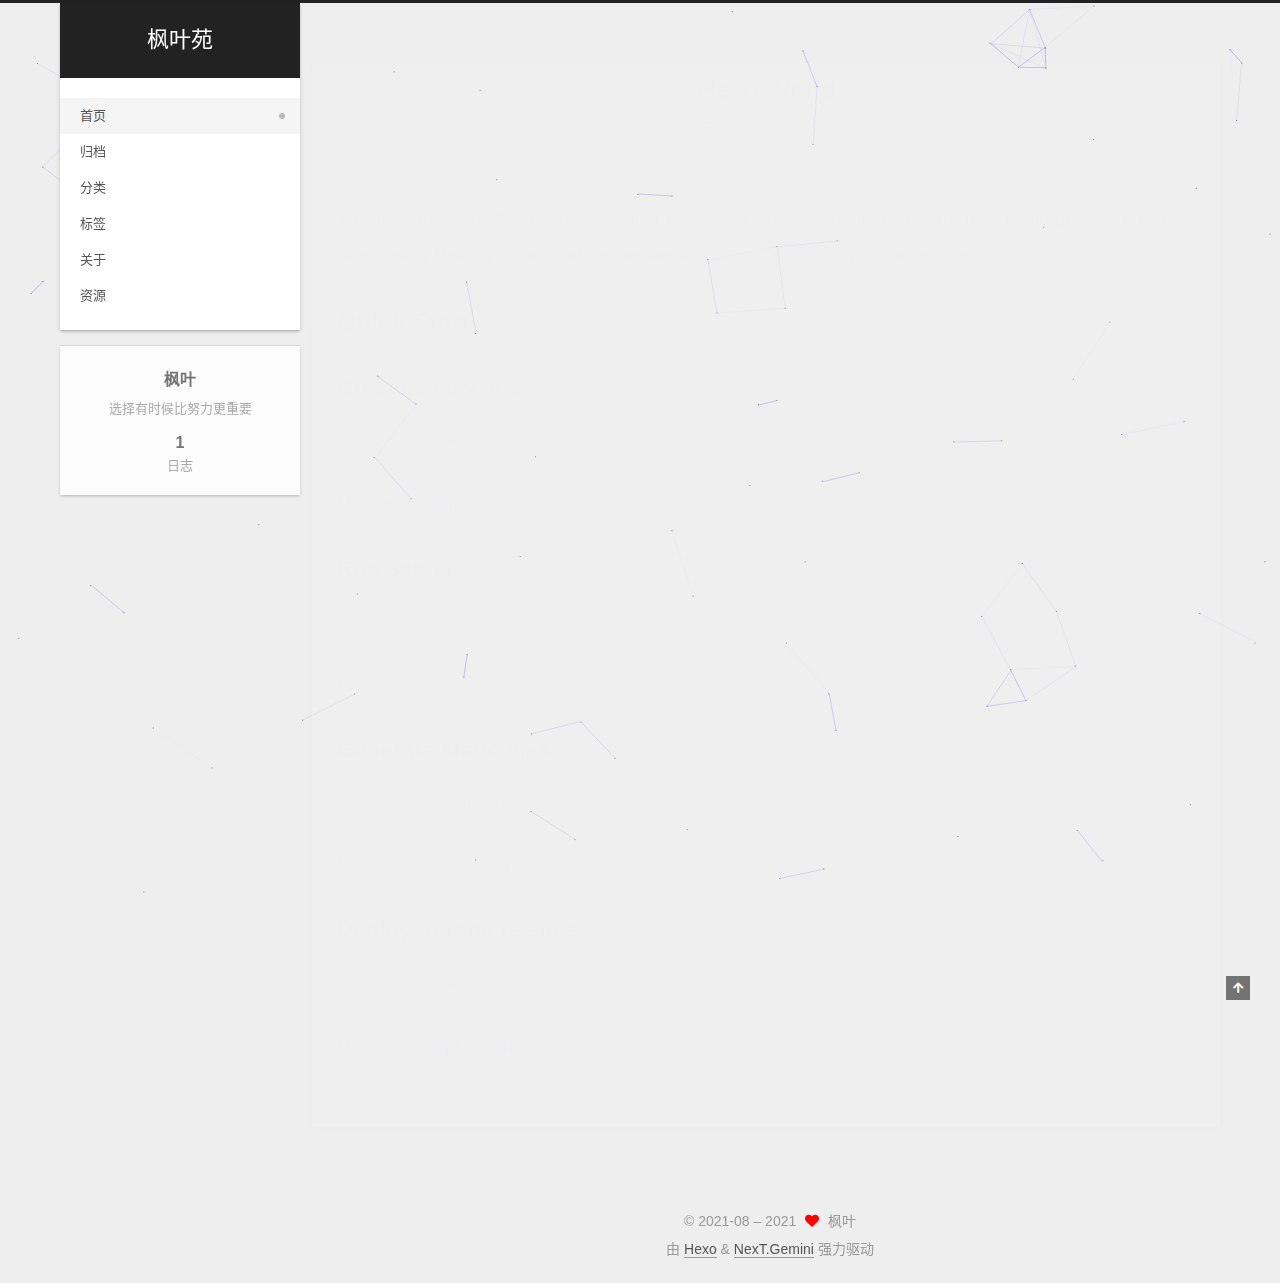
<file: index.html>
<!DOCTYPE html>
<html lang="zh-CN">
<head>
  <meta charset="UTF-8">
<meta name="viewport" content="width=device-width, initial-scale=1, maximum-scale=2">
<meta name="theme-color" content="#222">
<meta name="generator" content="Hexo 5.4.0">
  <link rel="apple-touch-icon" sizes="180x180" href="/images/apple-touch-icon-next.png">
  <link rel="icon" type="image/png" sizes="32x32" href="/images/favicon-32x32-next.png">
  <link rel="icon" type="image/png" sizes="16x16" href="/images/favicon-16x16-next.png">
  <link rel="mask-icon" href="/images/logo.svg" color="#222">

<link rel="stylesheet" href="/css/main.css">


<link rel="stylesheet" href="/lib/font-awesome/css/all.min.css">
  <link rel="stylesheet" href="/lib/pace/pace-theme-minimal.min.css">
  <script src="/lib/pace/pace.min.js"></script>

<script id="hexo-configurations">
    var NexT = window.NexT || {};
    var CONFIG = {"hostname":"example.com","root":"/","scheme":"Gemini","version":"7.8.0","exturl":false,"sidebar":{"position":"left","display":"post","padding":18,"offset":12,"onmobile":false},"copycode":{"enable":false,"show_result":false,"style":null},"back2top":{"enable":true,"sidebar":false,"scrollpercent":false},"bookmark":{"enable":false,"color":"#222","save":"auto"},"fancybox":false,"mediumzoom":false,"lazyload":false,"pangu":false,"comments":{"style":"tabs","active":null,"storage":true,"lazyload":false,"nav":null},"algolia":{"hits":{"per_page":10},"labels":{"input_placeholder":"Search for Posts","hits_empty":"We didn't find any results for the search: ${query}","hits_stats":"${hits} results found in ${time} ms"}},"localsearch":{"enable":false,"trigger":"auto","top_n_per_article":1,"unescape":false,"preload":false},"motion":{"enable":true,"async":false,"transition":{"post_block":"fadeIn","post_header":"slideDownIn","post_body":"slideDownIn","coll_header":"slideLeftIn","sidebar":"slideUpIn"}}};
  </script>

  <meta name="description" content="选择有时候比努力更重要">
<meta property="og:type" content="website">
<meta property="og:title" content="枫叶苑">
<meta property="og:url" content="http://example.com/index.html">
<meta property="og:site_name" content="枫叶苑">
<meta property="og:description" content="选择有时候比努力更重要">
<meta property="og:locale" content="zh_CN">
<meta property="article:author" content="枫叶">
<meta name="twitter:card" content="summary">

<link rel="canonical" href="http://example.com/">


<script id="page-configurations">
  // https://hexo.io/docs/variables.html
  CONFIG.page = {
    sidebar: "",
    isHome : true,
    isPost : false,
    lang   : 'zh-CN'
  };
</script>

  <title>枫叶苑</title>
  






  <noscript>
  <style>
  .use-motion .brand,
  .use-motion .menu-item,
  .sidebar-inner,
  .use-motion .post-block,
  .use-motion .pagination,
  .use-motion .comments,
  .use-motion .post-header,
  .use-motion .post-body,
  .use-motion .collection-header { opacity: initial; }

  .use-motion .site-title,
  .use-motion .site-subtitle {
    opacity: initial;
    top: initial;
  }

  .use-motion .logo-line-before i { left: initial; }
  .use-motion .logo-line-after i { right: initial; }
  </style>
</noscript>

</head>

<body itemscope itemtype="http://schema.org/WebPage">
  <div class="container use-motion">
    <div class="headband"></div>

    <header class="header" itemscope itemtype="http://schema.org/WPHeader">
      <div class="header-inner"><div class="site-brand-container">
  <div class="site-nav-toggle">
    <div class="toggle" aria-label="切换导航栏">
      <span class="toggle-line toggle-line-first"></span>
      <span class="toggle-line toggle-line-middle"></span>
      <span class="toggle-line toggle-line-last"></span>
    </div>
  </div>

  <div class="site-meta">

    <a href="/" class="brand" rel="start">
      <span class="logo-line-before"><i></i></span>
      <h1 class="site-title">枫叶苑</h1>
      <span class="logo-line-after"><i></i></span>
    </a>
  </div>

  <div class="site-nav-right">
    <div class="toggle popup-trigger">
    </div>
  </div>
</div>




<nav class="site-nav">
  <ul id="menu" class="main-menu menu">
        <li class="menu-item menu-item-home">

    <a href="/" rel="section"><i class="home fa-fw"></i>首页</a>

  </li>
        <li class="menu-item menu-item-archives">

    <a href="/archives/" rel="section"><i class="archive fa-fw"></i>归档</a>

  </li>
        <li class="menu-item menu-item-categories">

    <a href="/categories/" rel="section"><i class="th fa-fw"></i>分类</a>

  </li>
        <li class="menu-item menu-item-tags">

    <a href="/tags/" rel="section"><i class="tags fa-fw"></i>标签</a>

  </li>
        <li class="menu-item menu-item-about">

    <a href="/about/" rel="section"><i class="user fa-fw"></i>关于</a>

  </li>
        <li class="menu-item menu-item-resources">

    <a href="/resources/" rel="section"><i class="download fa-fw"></i>资源</a>

  </li>
  </ul>
</nav>




</div>
    </header>

    
  <div class="back-to-top">
    <i class="fa fa-arrow-up"></i>
    <span>0%</span>
  </div>


    <main class="main">
      <div class="main-inner">
        <div class="content-wrap">
          

          <div class="content index posts-expand">
            
      
  
  
  <article itemscope itemtype="http://schema.org/Article" class="post-block" lang="zh-CN">
    <link itemprop="mainEntityOfPage" href="http://example.com/2021/08/18/hello-world/">

    <span hidden itemprop="author" itemscope itemtype="http://schema.org/Person">
      <meta itemprop="image" content="/images/avatar.gif">
      <meta itemprop="name" content="枫叶">
      <meta itemprop="description" content="选择有时候比努力更重要">
    </span>

    <span hidden itemprop="publisher" itemscope itemtype="http://schema.org/Organization">
      <meta itemprop="name" content="枫叶苑">
    </span>
      <header class="post-header">
        <h2 class="post-title" itemprop="name headline">
          
            <a href="/2021/08/18/hello-world/" class="post-title-link" itemprop="url">Hello World</a>
        </h2>

        <div class="post-meta">
            <span class="post-meta-item">
              <span class="post-meta-item-icon">
                <i class="far fa-calendar"></i>
              </span>
              <span class="post-meta-item-text">发表于</span>

              <time title="创建时间：2021-08-18 20:50:35" itemprop="dateCreated datePublished" datetime="2021-08-18T20:50:35+08:00">2021-08-18</time>
            </span>

          

        </div>
      </header>

    
    
    
    <div class="post-body" itemprop="articleBody">

      
          <p>Welcome to <a target="_blank" rel="noopener" href="https://hexo.io/">Hexo</a>! This is your very first post. Check <a target="_blank" rel="noopener" href="https://hexo.io/docs/">documentation</a> for more info. If you get any problems when using Hexo, you can find the answer in <a target="_blank" rel="noopener" href="https://hexo.io/docs/troubleshooting.html">troubleshooting</a> or you can ask me on <a target="_blank" rel="noopener" href="https://github.com/hexojs/hexo/issues">GitHub</a>.</p>
<h2 id="Quick-Start"><a href="#Quick-Start" class="headerlink" title="Quick Start"></a>Quick Start</h2><h3 id="Create-a-new-post"><a href="#Create-a-new-post" class="headerlink" title="Create a new post"></a>Create a new post</h3><figure class="highlight bash"><table><tr><td class="gutter"><pre><span class="line">1</span><br></pre></td><td class="code"><pre><span class="line">$ hexo new <span class="string">&quot;My New Post&quot;</span></span><br></pre></td></tr></table></figure>

<p>More info: <a target="_blank" rel="noopener" href="https://hexo.io/docs/writing.html">Writing</a></p>
<h3 id="Run-server"><a href="#Run-server" class="headerlink" title="Run server"></a>Run server</h3><figure class="highlight bash"><table><tr><td class="gutter"><pre><span class="line">1</span><br></pre></td><td class="code"><pre><span class="line">$ hexo server</span><br></pre></td></tr></table></figure>

<p>More info: <a target="_blank" rel="noopener" href="https://hexo.io/docs/server.html">Server</a></p>
<h3 id="Generate-static-files"><a href="#Generate-static-files" class="headerlink" title="Generate static files"></a>Generate static files</h3><figure class="highlight bash"><table><tr><td class="gutter"><pre><span class="line">1</span><br></pre></td><td class="code"><pre><span class="line">$ hexo generate</span><br></pre></td></tr></table></figure>

<p>More info: <a target="_blank" rel="noopener" href="https://hexo.io/docs/generating.html">Generating</a></p>
<h3 id="Deploy-to-remote-sites"><a href="#Deploy-to-remote-sites" class="headerlink" title="Deploy to remote sites"></a>Deploy to remote sites</h3><figure class="highlight bash"><table><tr><td class="gutter"><pre><span class="line">1</span><br></pre></td><td class="code"><pre><span class="line">$ hexo deploy</span><br></pre></td></tr></table></figure>

<p>More info: <a target="_blank" rel="noopener" href="https://hexo.io/docs/one-command-deployment.html">Deployment</a></p>

      
    </div>

    
    
    
      <footer class="post-footer">
        <div class="post-eof"></div>
      </footer>
  </article>
  
  
  


  



          </div>
          

<script>
  window.addEventListener('tabs:register', () => {
    let { activeClass } = CONFIG.comments;
    if (CONFIG.comments.storage) {
      activeClass = localStorage.getItem('comments_active') || activeClass;
    }
    if (activeClass) {
      let activeTab = document.querySelector(`a[href="#comment-${activeClass}"]`);
      if (activeTab) {
        activeTab.click();
      }
    }
  });
  if (CONFIG.comments.storage) {
    window.addEventListener('tabs:click', event => {
      if (!event.target.matches('.tabs-comment .tab-content .tab-pane')) return;
      let commentClass = event.target.classList[1];
      localStorage.setItem('comments_active', commentClass);
    });
  }
</script>

        </div>
          
  
  <div class="toggle sidebar-toggle">
    <span class="toggle-line toggle-line-first"></span>
    <span class="toggle-line toggle-line-middle"></span>
    <span class="toggle-line toggle-line-last"></span>
  </div>

  <aside class="sidebar">
    <div class="sidebar-inner">

      <ul class="sidebar-nav motion-element">
        <li class="sidebar-nav-toc">
          文章目录
        </li>
        <li class="sidebar-nav-overview">
          站点概览
        </li>
      </ul>

      <!--noindex-->
      <div class="post-toc-wrap sidebar-panel">
      </div>
      <!--/noindex-->

      <div class="site-overview-wrap sidebar-panel">
        <div class="site-author motion-element" itemprop="author" itemscope itemtype="http://schema.org/Person">
  <p class="site-author-name" itemprop="name">枫叶</p>
  <div class="site-description" itemprop="description">选择有时候比努力更重要</div>
</div>
<div class="site-state-wrap motion-element">
  <nav class="site-state">
      <div class="site-state-item site-state-posts">
          <a href="/archives/">
        
          <span class="site-state-item-count">1</span>
          <span class="site-state-item-name">日志</span>
        </a>
      </div>
  </nav>
</div>



      </div>

    </div>
  </aside>
  <div id="sidebar-dimmer"></div>


      </div>
    </main>

    <footer class="footer">
      <div class="footer-inner">
        

        

<div class="copyright">
  
  &copy; 2021-08 – 
  <span itemprop="copyrightYear">2021</span>
  <span class="with-love">
    <i class="fa fa-heart"></i>
  </span>
  <span class="author" itemprop="copyrightHolder">枫叶</span>
</div>
  <div class="powered-by">由 <a href="https://hexo.io/" class="theme-link" rel="noopener" target="_blank">Hexo</a> & <a href="https://theme-next.org/" class="theme-link" rel="noopener" target="_blank">NexT.Gemini</a> 强力驱动
  </div>

        








      </div>
    </footer>
  </div>

  
  
  <script color='0,0,255' opacity='0.5' zIndex='-1' count='99' src="/lib/canvas-nest/canvas-nest.min.js"></script>
  <script src="/lib/anime.min.js"></script>
  <script src="/lib/velocity/velocity.min.js"></script>
  <script src="/lib/velocity/velocity.ui.min.js"></script>

<script src="/js/utils.js"></script>

<script src="/js/motion.js"></script>


<script src="/js/schemes/pisces.js"></script>


<script src="/js/next-boot.js"></script>




  















  

  

</body>
</html>
</file>
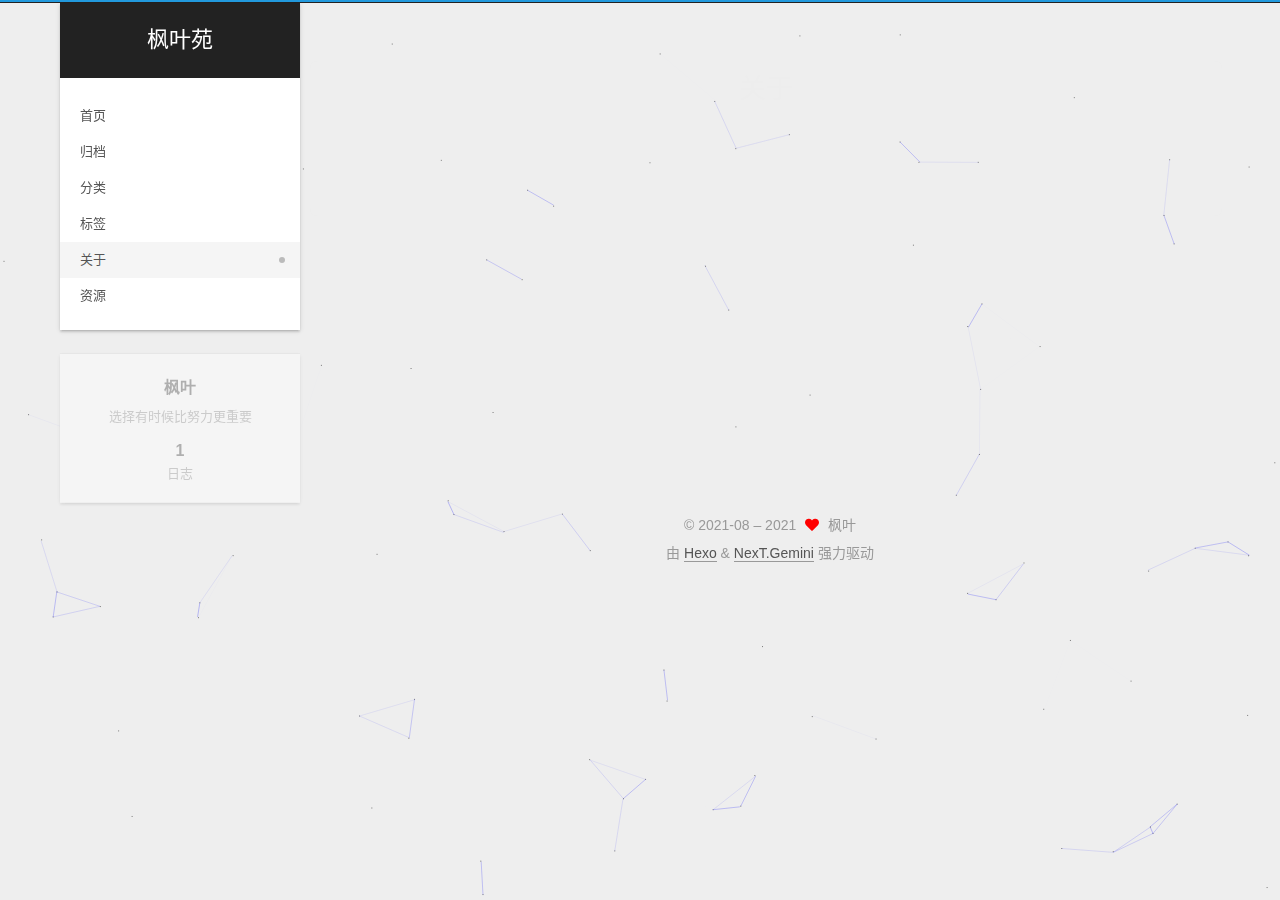
<file: about/index.html>
<!DOCTYPE html>
<html lang="zh-CN">
<head>
  <meta charset="UTF-8">
<meta name="viewport" content="width=device-width, initial-scale=1, maximum-scale=2">
<meta name="theme-color" content="#222">
<meta name="generator" content="Hexo 5.4.0">
  <link rel="apple-touch-icon" sizes="180x180" href="/images/apple-touch-icon-next.png">
  <link rel="icon" type="image/png" sizes="32x32" href="/images/favicon-32x32-next.png">
  <link rel="icon" type="image/png" sizes="16x16" href="/images/favicon-16x16-next.png">
  <link rel="mask-icon" href="/images/logo.svg" color="#222">

<link rel="stylesheet" href="/css/main.css">


<link rel="stylesheet" href="/lib/font-awesome/css/all.min.css">
  <link rel="stylesheet" href="/lib/pace/pace-theme-minimal.min.css">
  <script src="/lib/pace/pace.min.js"></script>

<script id="hexo-configurations">
    var NexT = window.NexT || {};
    var CONFIG = {"hostname":"example.com","root":"/","scheme":"Gemini","version":"7.8.0","exturl":false,"sidebar":{"position":"left","display":"post","padding":18,"offset":12,"onmobile":false},"copycode":{"enable":false,"show_result":false,"style":null},"back2top":{"enable":true,"sidebar":false,"scrollpercent":false},"bookmark":{"enable":false,"color":"#222","save":"auto"},"fancybox":false,"mediumzoom":false,"lazyload":false,"pangu":false,"comments":{"style":"tabs","active":null,"storage":true,"lazyload":false,"nav":null},"algolia":{"hits":{"per_page":10},"labels":{"input_placeholder":"Search for Posts","hits_empty":"We didn't find any results for the search: ${query}","hits_stats":"${hits} results found in ${time} ms"}},"localsearch":{"enable":false,"trigger":"auto","top_n_per_article":1,"unescape":false,"preload":false},"motion":{"enable":true,"async":false,"transition":{"post_block":"fadeIn","post_header":"slideDownIn","post_body":"slideDownIn","coll_header":"slideLeftIn","sidebar":"slideUpIn"}}};
  </script>

  <meta name="description" content="选择有时候比努力更重要">
<meta property="og:type" content="website">
<meta property="og:title" content="关于">
<meta property="og:url" content="http://example.com/about/index.html">
<meta property="og:site_name" content="枫叶苑">
<meta property="og:description" content="选择有时候比努力更重要">
<meta property="og:locale" content="zh_CN">
<meta property="article:published_time" content="2020-02-10T14:07:08.000Z">
<meta property="article:modified_time" content="2021-08-19T02:22:09.331Z">
<meta property="article:author" content="枫叶">
<meta name="twitter:card" content="summary">

<link rel="canonical" href="http://example.com/about/">


<script id="page-configurations">
  // https://hexo.io/docs/variables.html
  CONFIG.page = {
    sidebar: "",
    isHome : false,
    isPost : false,
    lang   : 'zh-CN'
  };
</script>

  <title>关于 | 枫叶苑
</title>
  






  <noscript>
  <style>
  .use-motion .brand,
  .use-motion .menu-item,
  .sidebar-inner,
  .use-motion .post-block,
  .use-motion .pagination,
  .use-motion .comments,
  .use-motion .post-header,
  .use-motion .post-body,
  .use-motion .collection-header { opacity: initial; }

  .use-motion .site-title,
  .use-motion .site-subtitle {
    opacity: initial;
    top: initial;
  }

  .use-motion .logo-line-before i { left: initial; }
  .use-motion .logo-line-after i { right: initial; }
  </style>
</noscript>

</head>

<body itemscope itemtype="http://schema.org/WebPage">
  <div class="container use-motion">
    <div class="headband"></div>

    <header class="header" itemscope itemtype="http://schema.org/WPHeader">
      <div class="header-inner"><div class="site-brand-container">
  <div class="site-nav-toggle">
    <div class="toggle" aria-label="切换导航栏">
      <span class="toggle-line toggle-line-first"></span>
      <span class="toggle-line toggle-line-middle"></span>
      <span class="toggle-line toggle-line-last"></span>
    </div>
  </div>

  <div class="site-meta">

    <a href="/" class="brand" rel="start">
      <span class="logo-line-before"><i></i></span>
      <h1 class="site-title">枫叶苑</h1>
      <span class="logo-line-after"><i></i></span>
    </a>
  </div>

  <div class="site-nav-right">
    <div class="toggle popup-trigger">
    </div>
  </div>
</div>




<nav class="site-nav">
  <ul id="menu" class="main-menu menu">
        <li class="menu-item menu-item-home">

    <a href="/" rel="section"><i class="home fa-fw"></i>首页</a>

  </li>
        <li class="menu-item menu-item-archives">

    <a href="/archives/" rel="section"><i class="archive fa-fw"></i>归档</a>

  </li>
        <li class="menu-item menu-item-categories">

    <a href="/categories/" rel="section"><i class="th fa-fw"></i>分类</a>

  </li>
        <li class="menu-item menu-item-tags">

    <a href="/tags/" rel="section"><i class="tags fa-fw"></i>标签</a>

  </li>
        <li class="menu-item menu-item-about">

    <a href="/about/" rel="section"><i class="user fa-fw"></i>关于</a>

  </li>
        <li class="menu-item menu-item-resources">

    <a href="/resources/" rel="section"><i class="download fa-fw"></i>资源</a>

  </li>
  </ul>
</nav>




</div>
    </header>

    
  <div class="back-to-top">
    <i class="fa fa-arrow-up"></i>
    <span>0%</span>
  </div>


    <main class="main">
      <div class="main-inner">
        <div class="content-wrap">
          
  
  

          <div class="content page posts-expand">
            

    
    
    
    <div class="post-block" lang="zh-CN">
      <header class="post-header">

<h1 class="post-title" itemprop="name headline">关于
</h1>

<div class="post-meta">
  

</div>

</header>

      
      
      
      <div class="post-body">
          
      </div>
      
      
      
    </div>
    

    
    
    


          </div>
          

<script>
  window.addEventListener('tabs:register', () => {
    let { activeClass } = CONFIG.comments;
    if (CONFIG.comments.storage) {
      activeClass = localStorage.getItem('comments_active') || activeClass;
    }
    if (activeClass) {
      let activeTab = document.querySelector(`a[href="#comment-${activeClass}"]`);
      if (activeTab) {
        activeTab.click();
      }
    }
  });
  if (CONFIG.comments.storage) {
    window.addEventListener('tabs:click', event => {
      if (!event.target.matches('.tabs-comment .tab-content .tab-pane')) return;
      let commentClass = event.target.classList[1];
      localStorage.setItem('comments_active', commentClass);
    });
  }
</script>

        </div>
          
  
  <div class="toggle sidebar-toggle">
    <span class="toggle-line toggle-line-first"></span>
    <span class="toggle-line toggle-line-middle"></span>
    <span class="toggle-line toggle-line-last"></span>
  </div>

  <aside class="sidebar">
    <div class="sidebar-inner">

      <ul class="sidebar-nav motion-element">
        <li class="sidebar-nav-toc">
          文章目录
        </li>
        <li class="sidebar-nav-overview">
          站点概览
        </li>
      </ul>

      <!--noindex-->
      <div class="post-toc-wrap sidebar-panel">
      </div>
      <!--/noindex-->

      <div class="site-overview-wrap sidebar-panel">
        <div class="site-author motion-element" itemprop="author" itemscope itemtype="http://schema.org/Person">
  <p class="site-author-name" itemprop="name">枫叶</p>
  <div class="site-description" itemprop="description">选择有时候比努力更重要</div>
</div>
<div class="site-state-wrap motion-element">
  <nav class="site-state">
      <div class="site-state-item site-state-posts">
          <a href="/archives/">
        
          <span class="site-state-item-count">1</span>
          <span class="site-state-item-name">日志</span>
        </a>
      </div>
  </nav>
</div>



      </div>

    </div>
  </aside>
  <div id="sidebar-dimmer"></div>


      </div>
    </main>

    <footer class="footer">
      <div class="footer-inner">
        

        

<div class="copyright">
  
  &copy; 2021-08 – 
  <span itemprop="copyrightYear">2021</span>
  <span class="with-love">
    <i class="fa fa-heart"></i>
  </span>
  <span class="author" itemprop="copyrightHolder">枫叶</span>
</div>
  <div class="powered-by">由 <a href="https://hexo.io/" class="theme-link" rel="noopener" target="_blank">Hexo</a> & <a href="https://theme-next.org/" class="theme-link" rel="noopener" target="_blank">NexT.Gemini</a> 强力驱动
  </div>

        








      </div>
    </footer>
  </div>

  
  
  <script color='0,0,255' opacity='0.5' zIndex='-1' count='99' src="/lib/canvas-nest/canvas-nest.min.js"></script>
  <script src="/lib/anime.min.js"></script>
  <script src="/lib/velocity/velocity.min.js"></script>
  <script src="/lib/velocity/velocity.ui.min.js"></script>

<script src="/js/utils.js"></script>

<script src="/js/motion.js"></script>


<script src="/js/schemes/pisces.js"></script>


<script src="/js/next-boot.js"></script>




  















  

  

</body>
</html>
</file>
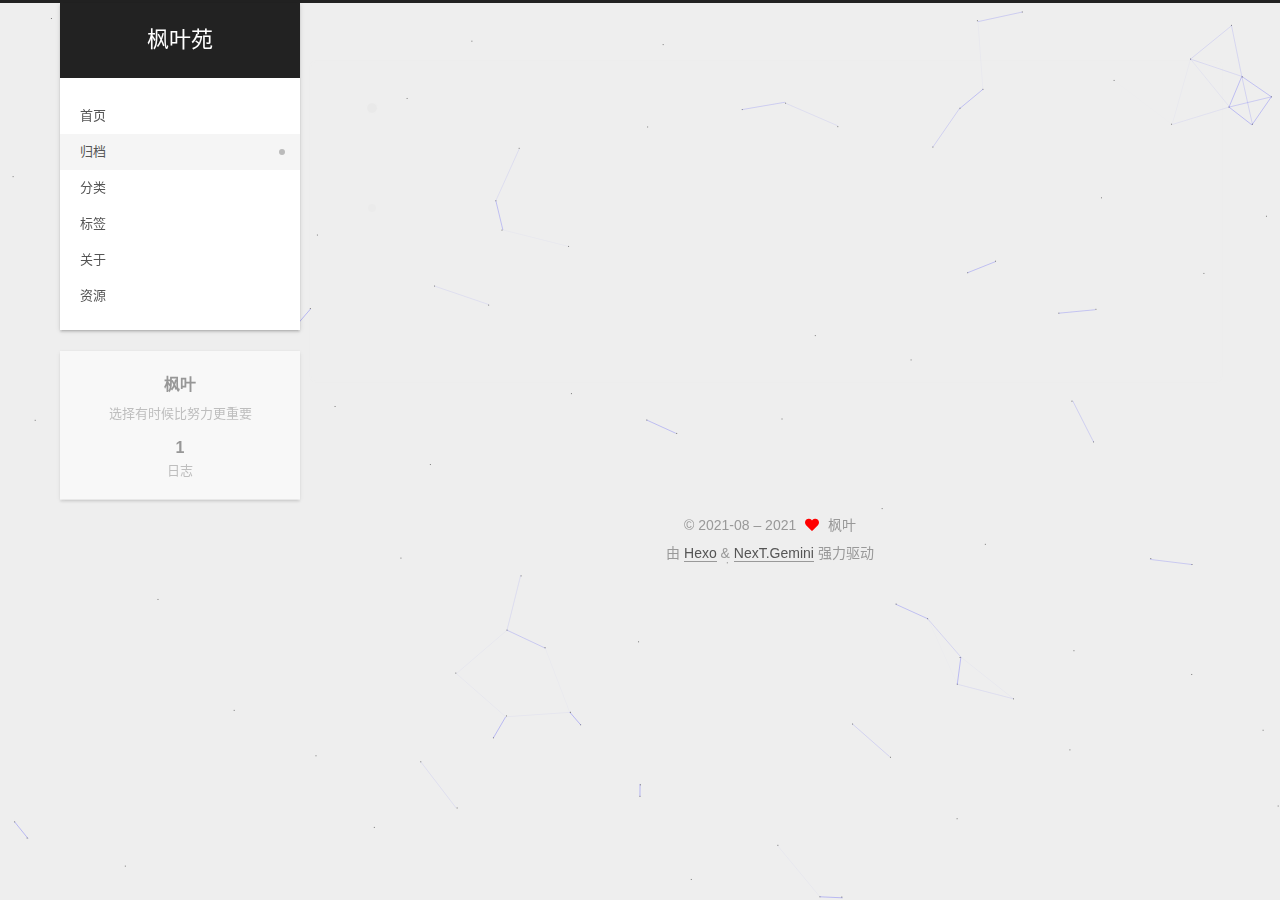
<file: archives/index.html>
<!DOCTYPE html>
<html lang="zh-CN">
<head>
  <meta charset="UTF-8">
<meta name="viewport" content="width=device-width, initial-scale=1, maximum-scale=2">
<meta name="theme-color" content="#222">
<meta name="generator" content="Hexo 5.4.0">
  <link rel="apple-touch-icon" sizes="180x180" href="/images/apple-touch-icon-next.png">
  <link rel="icon" type="image/png" sizes="32x32" href="/images/favicon-32x32-next.png">
  <link rel="icon" type="image/png" sizes="16x16" href="/images/favicon-16x16-next.png">
  <link rel="mask-icon" href="/images/logo.svg" color="#222">

<link rel="stylesheet" href="/css/main.css">


<link rel="stylesheet" href="/lib/font-awesome/css/all.min.css">
  <link rel="stylesheet" href="/lib/pace/pace-theme-minimal.min.css">
  <script src="/lib/pace/pace.min.js"></script>

<script id="hexo-configurations">
    var NexT = window.NexT || {};
    var CONFIG = {"hostname":"example.com","root":"/","scheme":"Gemini","version":"7.8.0","exturl":false,"sidebar":{"position":"left","display":"post","padding":18,"offset":12,"onmobile":false},"copycode":{"enable":false,"show_result":false,"style":null},"back2top":{"enable":true,"sidebar":false,"scrollpercent":false},"bookmark":{"enable":false,"color":"#222","save":"auto"},"fancybox":false,"mediumzoom":false,"lazyload":false,"pangu":false,"comments":{"style":"tabs","active":null,"storage":true,"lazyload":false,"nav":null},"algolia":{"hits":{"per_page":10},"labels":{"input_placeholder":"Search for Posts","hits_empty":"We didn't find any results for the search: ${query}","hits_stats":"${hits} results found in ${time} ms"}},"localsearch":{"enable":false,"trigger":"auto","top_n_per_article":1,"unescape":false,"preload":false},"motion":{"enable":true,"async":false,"transition":{"post_block":"fadeIn","post_header":"slideDownIn","post_body":"slideDownIn","coll_header":"slideLeftIn","sidebar":"slideUpIn"}}};
  </script>

  <meta name="description" content="选择有时候比努力更重要">
<meta property="og:type" content="website">
<meta property="og:title" content="枫叶苑">
<meta property="og:url" content="http://example.com/archives/index.html">
<meta property="og:site_name" content="枫叶苑">
<meta property="og:description" content="选择有时候比努力更重要">
<meta property="og:locale" content="zh_CN">
<meta property="article:author" content="枫叶">
<meta name="twitter:card" content="summary">

<link rel="canonical" href="http://example.com/archives/">


<script id="page-configurations">
  // https://hexo.io/docs/variables.html
  CONFIG.page = {
    sidebar: "",
    isHome : false,
    isPost : false,
    lang   : 'zh-CN'
  };
</script>

  <title>归档 | 枫叶苑</title>
  






  <noscript>
  <style>
  .use-motion .brand,
  .use-motion .menu-item,
  .sidebar-inner,
  .use-motion .post-block,
  .use-motion .pagination,
  .use-motion .comments,
  .use-motion .post-header,
  .use-motion .post-body,
  .use-motion .collection-header { opacity: initial; }

  .use-motion .site-title,
  .use-motion .site-subtitle {
    opacity: initial;
    top: initial;
  }

  .use-motion .logo-line-before i { left: initial; }
  .use-motion .logo-line-after i { right: initial; }
  </style>
</noscript>

</head>

<body itemscope itemtype="http://schema.org/WebPage">
  <div class="container use-motion">
    <div class="headband"></div>

    <header class="header" itemscope itemtype="http://schema.org/WPHeader">
      <div class="header-inner"><div class="site-brand-container">
  <div class="site-nav-toggle">
    <div class="toggle" aria-label="切换导航栏">
      <span class="toggle-line toggle-line-first"></span>
      <span class="toggle-line toggle-line-middle"></span>
      <span class="toggle-line toggle-line-last"></span>
    </div>
  </div>

  <div class="site-meta">

    <a href="/" class="brand" rel="start">
      <span class="logo-line-before"><i></i></span>
      <h1 class="site-title">枫叶苑</h1>
      <span class="logo-line-after"><i></i></span>
    </a>
  </div>

  <div class="site-nav-right">
    <div class="toggle popup-trigger">
    </div>
  </div>
</div>




<nav class="site-nav">
  <ul id="menu" class="main-menu menu">
        <li class="menu-item menu-item-home">

    <a href="/" rel="section"><i class="home fa-fw"></i>首页</a>

  </li>
        <li class="menu-item menu-item-archives">

    <a href="/archives/" rel="section"><i class="archive fa-fw"></i>归档</a>

  </li>
        <li class="menu-item menu-item-categories">

    <a href="/categories/" rel="section"><i class="th fa-fw"></i>分类</a>

  </li>
        <li class="menu-item menu-item-tags">

    <a href="/tags/" rel="section"><i class="tags fa-fw"></i>标签</a>

  </li>
        <li class="menu-item menu-item-about">

    <a href="/about/" rel="section"><i class="user fa-fw"></i>关于</a>

  </li>
        <li class="menu-item menu-item-resources">

    <a href="/resources/" rel="section"><i class="download fa-fw"></i>资源</a>

  </li>
  </ul>
</nav>




</div>
    </header>

    
  <div class="back-to-top">
    <i class="fa fa-arrow-up"></i>
    <span>0%</span>
  </div>


    <main class="main">
      <div class="main-inner">
        <div class="content-wrap">
          

          <div class="content archive">
            

  
  
  
  <div class="post-block">
    <div class="posts-collapse">
      <div class="collection-title">
        <span class="collection-header">嗯..! 目前共计 1 篇日志。 继续努力。</span>
      </div>

      
    <div class="collection-year">
      <span class="collection-header">2021</span>
    </div>

  <article itemscope itemtype="http://schema.org/Article">
    <header class="post-header">

      <div class="post-meta">
        <time itemprop="dateCreated"
              datetime="2021-08-18T20:50:35+08:00"
              content="2021-08-18">
          08-18
        </time>
      </div>

      <div class="post-title">
          <a class="post-title-link" href="/2021/08/18/hello-world/" itemprop="url">
            <span itemprop="name">Hello World</span>
          </a>
      </div>

    </header>
  </article>


    </div>
  </div>
  
  
  

  



          </div>
          

<script>
  window.addEventListener('tabs:register', () => {
    let { activeClass } = CONFIG.comments;
    if (CONFIG.comments.storage) {
      activeClass = localStorage.getItem('comments_active') || activeClass;
    }
    if (activeClass) {
      let activeTab = document.querySelector(`a[href="#comment-${activeClass}"]`);
      if (activeTab) {
        activeTab.click();
      }
    }
  });
  if (CONFIG.comments.storage) {
    window.addEventListener('tabs:click', event => {
      if (!event.target.matches('.tabs-comment .tab-content .tab-pane')) return;
      let commentClass = event.target.classList[1];
      localStorage.setItem('comments_active', commentClass);
    });
  }
</script>

        </div>
          
  
  <div class="toggle sidebar-toggle">
    <span class="toggle-line toggle-line-first"></span>
    <span class="toggle-line toggle-line-middle"></span>
    <span class="toggle-line toggle-line-last"></span>
  </div>

  <aside class="sidebar">
    <div class="sidebar-inner">

      <ul class="sidebar-nav motion-element">
        <li class="sidebar-nav-toc">
          文章目录
        </li>
        <li class="sidebar-nav-overview">
          站点概览
        </li>
      </ul>

      <!--noindex-->
      <div class="post-toc-wrap sidebar-panel">
      </div>
      <!--/noindex-->

      <div class="site-overview-wrap sidebar-panel">
        <div class="site-author motion-element" itemprop="author" itemscope itemtype="http://schema.org/Person">
  <p class="site-author-name" itemprop="name">枫叶</p>
  <div class="site-description" itemprop="description">选择有时候比努力更重要</div>
</div>
<div class="site-state-wrap motion-element">
  <nav class="site-state">
      <div class="site-state-item site-state-posts">
          <a href="/archives/">
        
          <span class="site-state-item-count">1</span>
          <span class="site-state-item-name">日志</span>
        </a>
      </div>
  </nav>
</div>



      </div>

    </div>
  </aside>
  <div id="sidebar-dimmer"></div>


      </div>
    </main>

    <footer class="footer">
      <div class="footer-inner">
        

        

<div class="copyright">
  
  &copy; 2021-08 – 
  <span itemprop="copyrightYear">2021</span>
  <span class="with-love">
    <i class="fa fa-heart"></i>
  </span>
  <span class="author" itemprop="copyrightHolder">枫叶</span>
</div>
  <div class="powered-by">由 <a href="https://hexo.io/" class="theme-link" rel="noopener" target="_blank">Hexo</a> & <a href="https://theme-next.org/" class="theme-link" rel="noopener" target="_blank">NexT.Gemini</a> 强力驱动
  </div>

        








      </div>
    </footer>
  </div>

  
  
  <script color='0,0,255' opacity='0.5' zIndex='-1' count='99' src="/lib/canvas-nest/canvas-nest.min.js"></script>
  <script src="/lib/anime.min.js"></script>
  <script src="/lib/velocity/velocity.min.js"></script>
  <script src="/lib/velocity/velocity.ui.min.js"></script>

<script src="/js/utils.js"></script>

<script src="/js/motion.js"></script>


<script src="/js/schemes/pisces.js"></script>


<script src="/js/next-boot.js"></script>




  















  

  

</body>
</html>
</file>
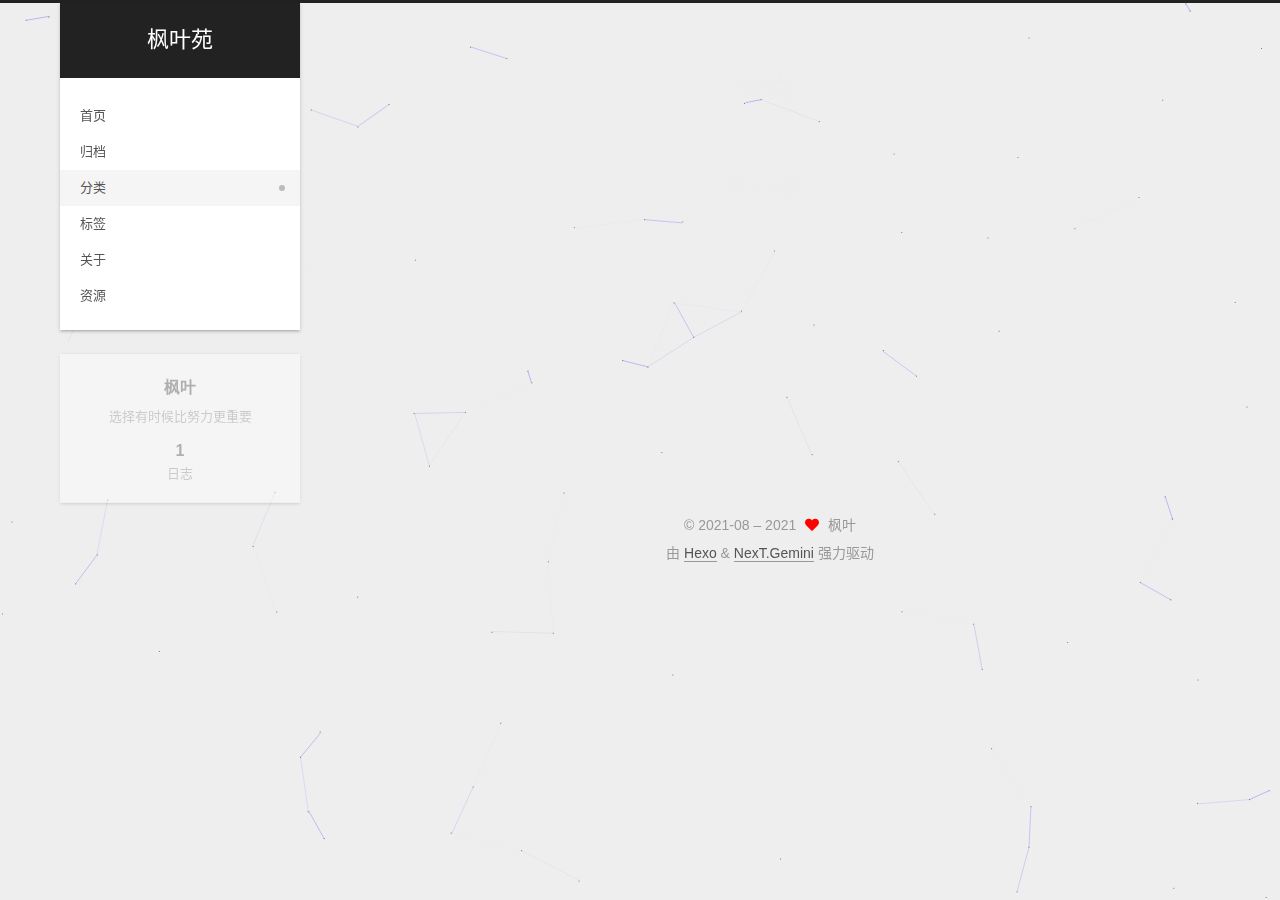
<file: categories/index.html>
<!DOCTYPE html>
<html lang="zh-CN">
<head>
  <meta charset="UTF-8">
<meta name="viewport" content="width=device-width, initial-scale=1, maximum-scale=2">
<meta name="theme-color" content="#222">
<meta name="generator" content="Hexo 5.4.0">
  <link rel="apple-touch-icon" sizes="180x180" href="/images/apple-touch-icon-next.png">
  <link rel="icon" type="image/png" sizes="32x32" href="/images/favicon-32x32-next.png">
  <link rel="icon" type="image/png" sizes="16x16" href="/images/favicon-16x16-next.png">
  <link rel="mask-icon" href="/images/logo.svg" color="#222">

<link rel="stylesheet" href="/css/main.css">


<link rel="stylesheet" href="/lib/font-awesome/css/all.min.css">
  <link rel="stylesheet" href="/lib/pace/pace-theme-minimal.min.css">
  <script src="/lib/pace/pace.min.js"></script>

<script id="hexo-configurations">
    var NexT = window.NexT || {};
    var CONFIG = {"hostname":"example.com","root":"/","scheme":"Gemini","version":"7.8.0","exturl":false,"sidebar":{"position":"left","display":"post","padding":18,"offset":12,"onmobile":false},"copycode":{"enable":false,"show_result":false,"style":null},"back2top":{"enable":true,"sidebar":false,"scrollpercent":false},"bookmark":{"enable":false,"color":"#222","save":"auto"},"fancybox":false,"mediumzoom":false,"lazyload":false,"pangu":false,"comments":{"style":"tabs","active":null,"storage":true,"lazyload":false,"nav":null},"algolia":{"hits":{"per_page":10},"labels":{"input_placeholder":"Search for Posts","hits_empty":"We didn't find any results for the search: ${query}","hits_stats":"${hits} results found in ${time} ms"}},"localsearch":{"enable":false,"trigger":"auto","top_n_per_article":1,"unescape":false,"preload":false},"motion":{"enable":true,"async":false,"transition":{"post_block":"fadeIn","post_header":"slideDownIn","post_body":"slideDownIn","coll_header":"slideLeftIn","sidebar":"slideUpIn"}}};
  </script>

  <meta name="description" content="选择有时候比努力更重要">
<meta property="og:type" content="website">
<meta property="og:title" content="分类">
<meta property="og:url" content="http://example.com/categories/index.html">
<meta property="og:site_name" content="枫叶苑">
<meta property="og:description" content="选择有时候比努力更重要">
<meta property="og:locale" content="zh_CN">
<meta property="article:published_time" content="2020-02-10T14:07:08.000Z">
<meta property="article:modified_time" content="2021-08-19T02:22:25.988Z">
<meta property="article:author" content="枫叶">
<meta name="twitter:card" content="summary">

<link rel="canonical" href="http://example.com/categories/">


<script id="page-configurations">
  // https://hexo.io/docs/variables.html
  CONFIG.page = {
    sidebar: "",
    isHome : false,
    isPost : false,
    lang   : 'zh-CN'
  };
</script>

  <title>分类 | 枫叶苑
</title>
  






  <noscript>
  <style>
  .use-motion .brand,
  .use-motion .menu-item,
  .sidebar-inner,
  .use-motion .post-block,
  .use-motion .pagination,
  .use-motion .comments,
  .use-motion .post-header,
  .use-motion .post-body,
  .use-motion .collection-header { opacity: initial; }

  .use-motion .site-title,
  .use-motion .site-subtitle {
    opacity: initial;
    top: initial;
  }

  .use-motion .logo-line-before i { left: initial; }
  .use-motion .logo-line-after i { right: initial; }
  </style>
</noscript>

</head>

<body itemscope itemtype="http://schema.org/WebPage">
  <div class="container use-motion">
    <div class="headband"></div>

    <header class="header" itemscope itemtype="http://schema.org/WPHeader">
      <div class="header-inner"><div class="site-brand-container">
  <div class="site-nav-toggle">
    <div class="toggle" aria-label="切换导航栏">
      <span class="toggle-line toggle-line-first"></span>
      <span class="toggle-line toggle-line-middle"></span>
      <span class="toggle-line toggle-line-last"></span>
    </div>
  </div>

  <div class="site-meta">

    <a href="/" class="brand" rel="start">
      <span class="logo-line-before"><i></i></span>
      <h1 class="site-title">枫叶苑</h1>
      <span class="logo-line-after"><i></i></span>
    </a>
  </div>

  <div class="site-nav-right">
    <div class="toggle popup-trigger">
    </div>
  </div>
</div>




<nav class="site-nav">
  <ul id="menu" class="main-menu menu">
        <li class="menu-item menu-item-home">

    <a href="/" rel="section"><i class="home fa-fw"></i>首页</a>

  </li>
        <li class="menu-item menu-item-archives">

    <a href="/archives/" rel="section"><i class="archive fa-fw"></i>归档</a>

  </li>
        <li class="menu-item menu-item-categories">

    <a href="/categories/" rel="section"><i class="th fa-fw"></i>分类</a>

  </li>
        <li class="menu-item menu-item-tags">

    <a href="/tags/" rel="section"><i class="tags fa-fw"></i>标签</a>

  </li>
        <li class="menu-item menu-item-about">

    <a href="/about/" rel="section"><i class="user fa-fw"></i>关于</a>

  </li>
        <li class="menu-item menu-item-resources">

    <a href="/resources/" rel="section"><i class="download fa-fw"></i>资源</a>

  </li>
  </ul>
</nav>




</div>
    </header>

    
  <div class="back-to-top">
    <i class="fa fa-arrow-up"></i>
    <span>0%</span>
  </div>


    <main class="main">
      <div class="main-inner">
        <div class="content-wrap">
          
  
  

          <div class="content page posts-expand">
            

    
    
    
    <div class="post-block" lang="zh-CN">
      <header class="post-header">

<h1 class="post-title" itemprop="name headline">分类
</h1>

<div class="post-meta">
  

</div>

</header>

      
      
      
      <div class="post-body">
          <div class="category-all-page">
            <div class="category-all-title">
              暂无分类
            </div>
            <div class="category-all">
              
            </div>
          </div>
        
      </div>
      
      
      
    </div>
    

    
    
    


          </div>
          

<script>
  window.addEventListener('tabs:register', () => {
    let { activeClass } = CONFIG.comments;
    if (CONFIG.comments.storage) {
      activeClass = localStorage.getItem('comments_active') || activeClass;
    }
    if (activeClass) {
      let activeTab = document.querySelector(`a[href="#comment-${activeClass}"]`);
      if (activeTab) {
        activeTab.click();
      }
    }
  });
  if (CONFIG.comments.storage) {
    window.addEventListener('tabs:click', event => {
      if (!event.target.matches('.tabs-comment .tab-content .tab-pane')) return;
      let commentClass = event.target.classList[1];
      localStorage.setItem('comments_active', commentClass);
    });
  }
</script>

        </div>
          
  
  <div class="toggle sidebar-toggle">
    <span class="toggle-line toggle-line-first"></span>
    <span class="toggle-line toggle-line-middle"></span>
    <span class="toggle-line toggle-line-last"></span>
  </div>

  <aside class="sidebar">
    <div class="sidebar-inner">

      <ul class="sidebar-nav motion-element">
        <li class="sidebar-nav-toc">
          文章目录
        </li>
        <li class="sidebar-nav-overview">
          站点概览
        </li>
      </ul>

      <!--noindex-->
      <div class="post-toc-wrap sidebar-panel">
      </div>
      <!--/noindex-->

      <div class="site-overview-wrap sidebar-panel">
        <div class="site-author motion-element" itemprop="author" itemscope itemtype="http://schema.org/Person">
  <p class="site-author-name" itemprop="name">枫叶</p>
  <div class="site-description" itemprop="description">选择有时候比努力更重要</div>
</div>
<div class="site-state-wrap motion-element">
  <nav class="site-state">
      <div class="site-state-item site-state-posts">
          <a href="/archives/">
        
          <span class="site-state-item-count">1</span>
          <span class="site-state-item-name">日志</span>
        </a>
      </div>
  </nav>
</div>



      </div>

    </div>
  </aside>
  <div id="sidebar-dimmer"></div>


      </div>
    </main>

    <footer class="footer">
      <div class="footer-inner">
        

        

<div class="copyright">
  
  &copy; 2021-08 – 
  <span itemprop="copyrightYear">2021</span>
  <span class="with-love">
    <i class="fa fa-heart"></i>
  </span>
  <span class="author" itemprop="copyrightHolder">枫叶</span>
</div>
  <div class="powered-by">由 <a href="https://hexo.io/" class="theme-link" rel="noopener" target="_blank">Hexo</a> & <a href="https://theme-next.org/" class="theme-link" rel="noopener" target="_blank">NexT.Gemini</a> 强力驱动
  </div>

        








      </div>
    </footer>
  </div>

  
  
  <script color='0,0,255' opacity='0.5' zIndex='-1' count='99' src="/lib/canvas-nest/canvas-nest.min.js"></script>
  <script src="/lib/anime.min.js"></script>
  <script src="/lib/velocity/velocity.min.js"></script>
  <script src="/lib/velocity/velocity.ui.min.js"></script>

<script src="/js/utils.js"></script>

<script src="/js/motion.js"></script>


<script src="/js/schemes/pisces.js"></script>


<script src="/js/next-boot.js"></script>




  















  

  

</body>
</html>
</file>
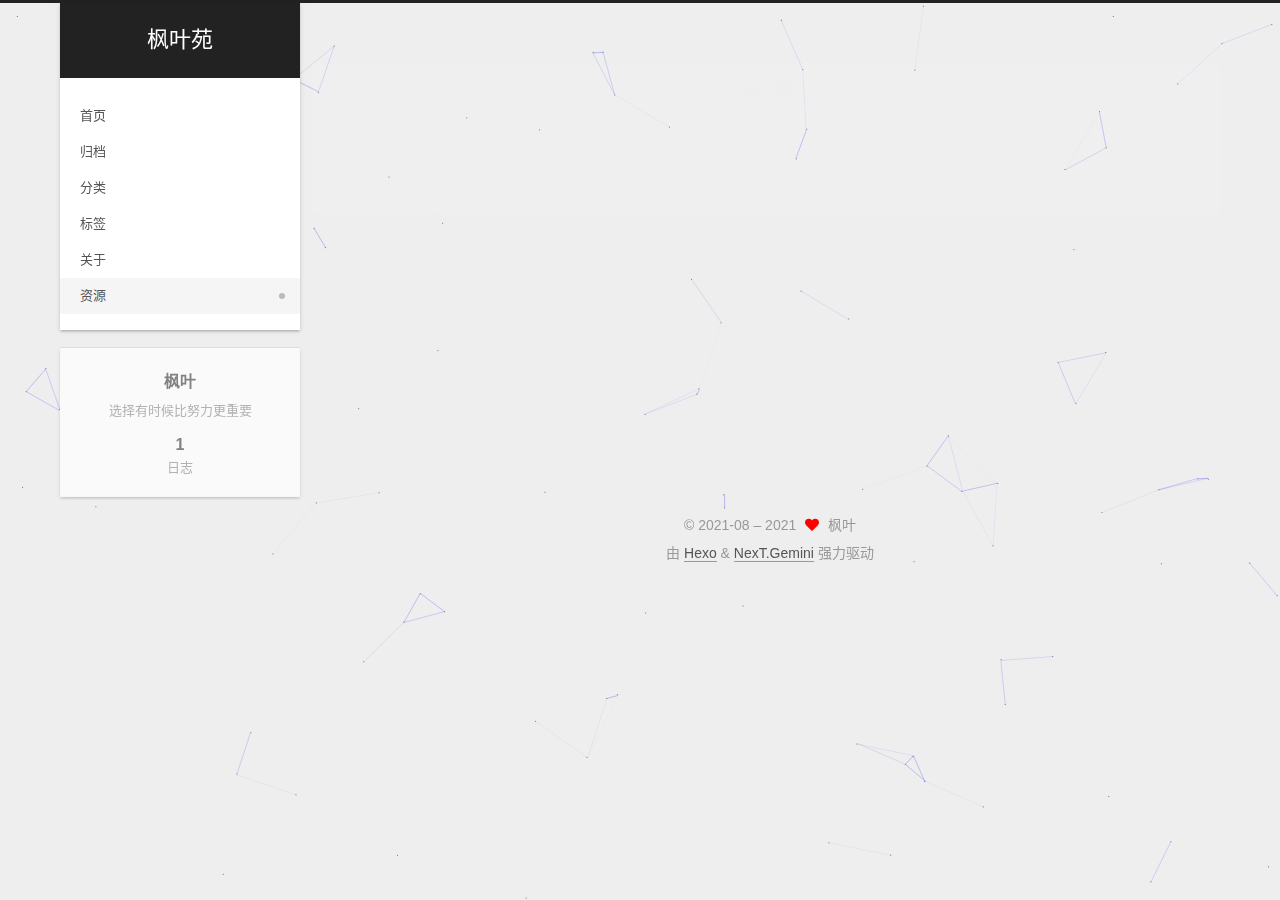
<file: resources/index.html>
<!DOCTYPE html>
<html lang="zh-CN">
<head>
  <meta charset="UTF-8">
<meta name="viewport" content="width=device-width, initial-scale=1, maximum-scale=2">
<meta name="theme-color" content="#222">
<meta name="generator" content="Hexo 5.4.0">
  <link rel="apple-touch-icon" sizes="180x180" href="/images/apple-touch-icon-next.png">
  <link rel="icon" type="image/png" sizes="32x32" href="/images/favicon-32x32-next.png">
  <link rel="icon" type="image/png" sizes="16x16" href="/images/favicon-16x16-next.png">
  <link rel="mask-icon" href="/images/logo.svg" color="#222">

<link rel="stylesheet" href="/css/main.css">


<link rel="stylesheet" href="/lib/font-awesome/css/all.min.css">
  <link rel="stylesheet" href="/lib/pace/pace-theme-minimal.min.css">
  <script src="/lib/pace/pace.min.js"></script>

<script id="hexo-configurations">
    var NexT = window.NexT || {};
    var CONFIG = {"hostname":"example.com","root":"/","scheme":"Gemini","version":"7.8.0","exturl":false,"sidebar":{"position":"left","display":"post","padding":18,"offset":12,"onmobile":false},"copycode":{"enable":false,"show_result":false,"style":null},"back2top":{"enable":true,"sidebar":false,"scrollpercent":false},"bookmark":{"enable":false,"color":"#222","save":"auto"},"fancybox":false,"mediumzoom":false,"lazyload":false,"pangu":false,"comments":{"style":"tabs","active":null,"storage":true,"lazyload":false,"nav":null},"algolia":{"hits":{"per_page":10},"labels":{"input_placeholder":"Search for Posts","hits_empty":"We didn't find any results for the search: ${query}","hits_stats":"${hits} results found in ${time} ms"}},"localsearch":{"enable":false,"trigger":"auto","top_n_per_article":1,"unescape":false,"preload":false},"motion":{"enable":true,"async":false,"transition":{"post_block":"fadeIn","post_header":"slideDownIn","post_body":"slideDownIn","coll_header":"slideLeftIn","sidebar":"slideUpIn"}}};
  </script>

  <meta name="description" content="选择有时候比努力更重要">
<meta property="og:type" content="website">
<meta property="og:title" content="资源">
<meta property="og:url" content="http://example.com/resources/index.html">
<meta property="og:site_name" content="枫叶苑">
<meta property="og:description" content="选择有时候比努力更重要">
<meta property="og:locale" content="zh_CN">
<meta property="article:published_time" content="2020-02-10T14:07:08.000Z">
<meta property="article:modified_time" content="2021-08-19T02:22:40.715Z">
<meta property="article:author" content="枫叶">
<meta name="twitter:card" content="summary">

<link rel="canonical" href="http://example.com/resources/">


<script id="page-configurations">
  // https://hexo.io/docs/variables.html
  CONFIG.page = {
    sidebar: "",
    isHome : false,
    isPost : false,
    lang   : 'zh-CN'
  };
</script>

  <title>资源 | 枫叶苑
</title>
  






  <noscript>
  <style>
  .use-motion .brand,
  .use-motion .menu-item,
  .sidebar-inner,
  .use-motion .post-block,
  .use-motion .pagination,
  .use-motion .comments,
  .use-motion .post-header,
  .use-motion .post-body,
  .use-motion .collection-header { opacity: initial; }

  .use-motion .site-title,
  .use-motion .site-subtitle {
    opacity: initial;
    top: initial;
  }

  .use-motion .logo-line-before i { left: initial; }
  .use-motion .logo-line-after i { right: initial; }
  </style>
</noscript>

</head>

<body itemscope itemtype="http://schema.org/WebPage">
  <div class="container use-motion">
    <div class="headband"></div>

    <header class="header" itemscope itemtype="http://schema.org/WPHeader">
      <div class="header-inner"><div class="site-brand-container">
  <div class="site-nav-toggle">
    <div class="toggle" aria-label="切换导航栏">
      <span class="toggle-line toggle-line-first"></span>
      <span class="toggle-line toggle-line-middle"></span>
      <span class="toggle-line toggle-line-last"></span>
    </div>
  </div>

  <div class="site-meta">

    <a href="/" class="brand" rel="start">
      <span class="logo-line-before"><i></i></span>
      <h1 class="site-title">枫叶苑</h1>
      <span class="logo-line-after"><i></i></span>
    </a>
  </div>

  <div class="site-nav-right">
    <div class="toggle popup-trigger">
    </div>
  </div>
</div>




<nav class="site-nav">
  <ul id="menu" class="main-menu menu">
        <li class="menu-item menu-item-home">

    <a href="/" rel="section"><i class="home fa-fw"></i>首页</a>

  </li>
        <li class="menu-item menu-item-archives">

    <a href="/archives/" rel="section"><i class="archive fa-fw"></i>归档</a>

  </li>
        <li class="menu-item menu-item-categories">

    <a href="/categories/" rel="section"><i class="th fa-fw"></i>分类</a>

  </li>
        <li class="menu-item menu-item-tags">

    <a href="/tags/" rel="section"><i class="tags fa-fw"></i>标签</a>

  </li>
        <li class="menu-item menu-item-about">

    <a href="/about/" rel="section"><i class="user fa-fw"></i>关于</a>

  </li>
        <li class="menu-item menu-item-resources">

    <a href="/resources/" rel="section"><i class="download fa-fw"></i>资源</a>

  </li>
  </ul>
</nav>




</div>
    </header>

    
  <div class="back-to-top">
    <i class="fa fa-arrow-up"></i>
    <span>0%</span>
  </div>


    <main class="main">
      <div class="main-inner">
        <div class="content-wrap">
          
  
  

          <div class="content page posts-expand">
            

    
    
    
    <div class="post-block" lang="zh-CN">
      <header class="post-header">

<h1 class="post-title" itemprop="name headline">资源
</h1>

<div class="post-meta">
  

</div>

</header>

      
      
      
      <div class="post-body">
          
      </div>
      
      
      
    </div>
    

    
    
    


          </div>
          

<script>
  window.addEventListener('tabs:register', () => {
    let { activeClass } = CONFIG.comments;
    if (CONFIG.comments.storage) {
      activeClass = localStorage.getItem('comments_active') || activeClass;
    }
    if (activeClass) {
      let activeTab = document.querySelector(`a[href="#comment-${activeClass}"]`);
      if (activeTab) {
        activeTab.click();
      }
    }
  });
  if (CONFIG.comments.storage) {
    window.addEventListener('tabs:click', event => {
      if (!event.target.matches('.tabs-comment .tab-content .tab-pane')) return;
      let commentClass = event.target.classList[1];
      localStorage.setItem('comments_active', commentClass);
    });
  }
</script>

        </div>
          
  
  <div class="toggle sidebar-toggle">
    <span class="toggle-line toggle-line-first"></span>
    <span class="toggle-line toggle-line-middle"></span>
    <span class="toggle-line toggle-line-last"></span>
  </div>

  <aside class="sidebar">
    <div class="sidebar-inner">

      <ul class="sidebar-nav motion-element">
        <li class="sidebar-nav-toc">
          文章目录
        </li>
        <li class="sidebar-nav-overview">
          站点概览
        </li>
      </ul>

      <!--noindex-->
      <div class="post-toc-wrap sidebar-panel">
      </div>
      <!--/noindex-->

      <div class="site-overview-wrap sidebar-panel">
        <div class="site-author motion-element" itemprop="author" itemscope itemtype="http://schema.org/Person">
  <p class="site-author-name" itemprop="name">枫叶</p>
  <div class="site-description" itemprop="description">选择有时候比努力更重要</div>
</div>
<div class="site-state-wrap motion-element">
  <nav class="site-state">
      <div class="site-state-item site-state-posts">
          <a href="/archives/">
        
          <span class="site-state-item-count">1</span>
          <span class="site-state-item-name">日志</span>
        </a>
      </div>
  </nav>
</div>



      </div>

    </div>
  </aside>
  <div id="sidebar-dimmer"></div>


      </div>
    </main>

    <footer class="footer">
      <div class="footer-inner">
        

        

<div class="copyright">
  
  &copy; 2021-08 – 
  <span itemprop="copyrightYear">2021</span>
  <span class="with-love">
    <i class="fa fa-heart"></i>
  </span>
  <span class="author" itemprop="copyrightHolder">枫叶</span>
</div>
  <div class="powered-by">由 <a href="https://hexo.io/" class="theme-link" rel="noopener" target="_blank">Hexo</a> & <a href="https://theme-next.org/" class="theme-link" rel="noopener" target="_blank">NexT.Gemini</a> 强力驱动
  </div>

        








      </div>
    </footer>
  </div>

  
  
  <script color='0,0,255' opacity='0.5' zIndex='-1' count='99' src="/lib/canvas-nest/canvas-nest.min.js"></script>
  <script src="/lib/anime.min.js"></script>
  <script src="/lib/velocity/velocity.min.js"></script>
  <script src="/lib/velocity/velocity.ui.min.js"></script>

<script src="/js/utils.js"></script>

<script src="/js/motion.js"></script>


<script src="/js/schemes/pisces.js"></script>


<script src="/js/next-boot.js"></script>




  















  

  

</body>
</html>
</file>
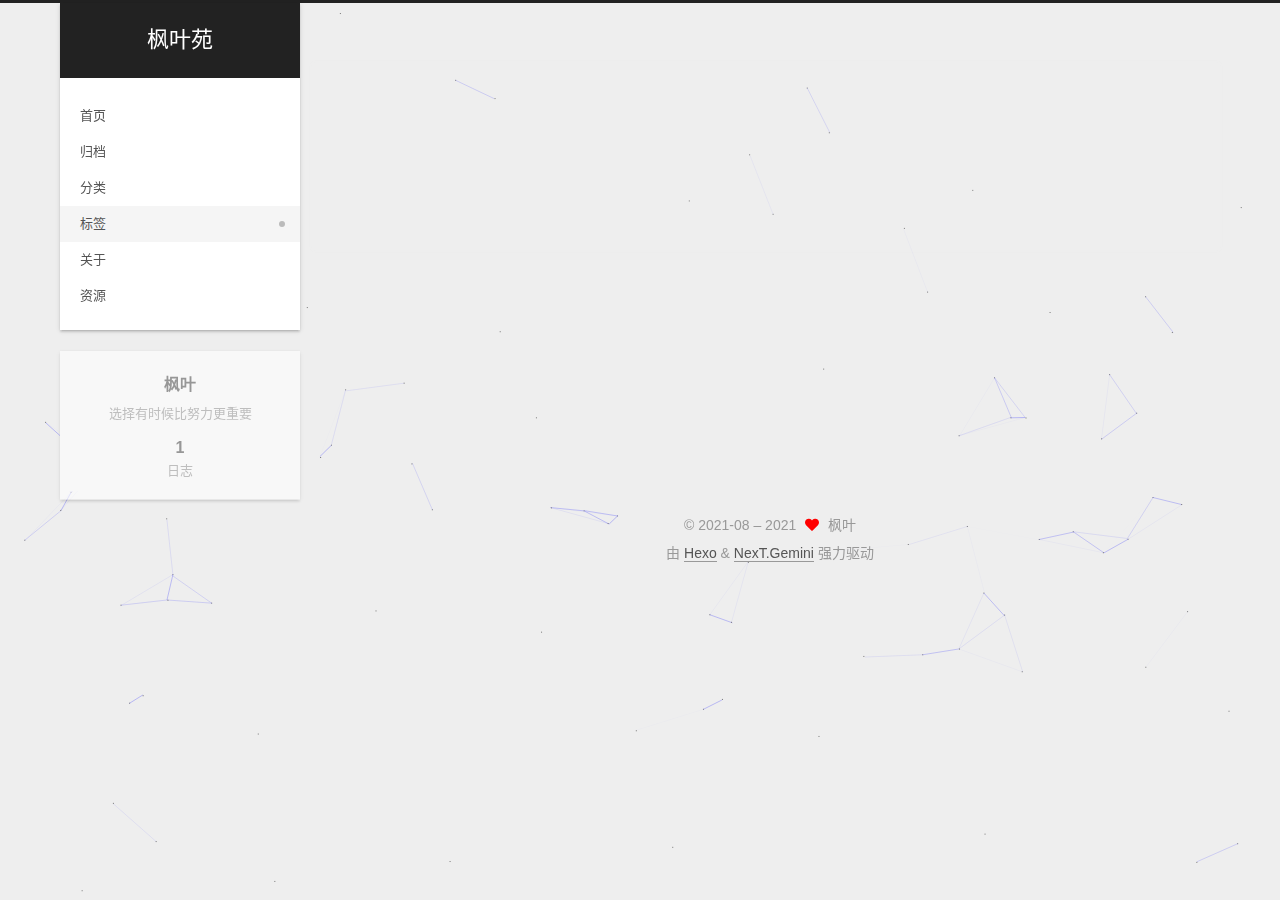
<file: tags/index.html>
<!DOCTYPE html>
<html lang="zh-CN">
<head>
  <meta charset="UTF-8">
<meta name="viewport" content="width=device-width, initial-scale=1, maximum-scale=2">
<meta name="theme-color" content="#222">
<meta name="generator" content="Hexo 5.4.0">
  <link rel="apple-touch-icon" sizes="180x180" href="/images/apple-touch-icon-next.png">
  <link rel="icon" type="image/png" sizes="32x32" href="/images/favicon-32x32-next.png">
  <link rel="icon" type="image/png" sizes="16x16" href="/images/favicon-16x16-next.png">
  <link rel="mask-icon" href="/images/logo.svg" color="#222">

<link rel="stylesheet" href="/css/main.css">


<link rel="stylesheet" href="/lib/font-awesome/css/all.min.css">
  <link rel="stylesheet" href="/lib/pace/pace-theme-minimal.min.css">
  <script src="/lib/pace/pace.min.js"></script>

<script id="hexo-configurations">
    var NexT = window.NexT || {};
    var CONFIG = {"hostname":"example.com","root":"/","scheme":"Gemini","version":"7.8.0","exturl":false,"sidebar":{"position":"left","display":"post","padding":18,"offset":12,"onmobile":false},"copycode":{"enable":false,"show_result":false,"style":null},"back2top":{"enable":true,"sidebar":false,"scrollpercent":false},"bookmark":{"enable":false,"color":"#222","save":"auto"},"fancybox":false,"mediumzoom":false,"lazyload":false,"pangu":false,"comments":{"style":"tabs","active":null,"storage":true,"lazyload":false,"nav":null},"algolia":{"hits":{"per_page":10},"labels":{"input_placeholder":"Search for Posts","hits_empty":"We didn't find any results for the search: ${query}","hits_stats":"${hits} results found in ${time} ms"}},"localsearch":{"enable":false,"trigger":"auto","top_n_per_article":1,"unescape":false,"preload":false},"motion":{"enable":true,"async":false,"transition":{"post_block":"fadeIn","post_header":"slideDownIn","post_body":"slideDownIn","coll_header":"slideLeftIn","sidebar":"slideUpIn"}}};
  </script>

  <meta name="description" content="选择有时候比努力更重要">
<meta property="og:type" content="website">
<meta property="og:title" content="标签">
<meta property="og:url" content="http://example.com/tags/index.html">
<meta property="og:site_name" content="枫叶苑">
<meta property="og:description" content="选择有时候比努力更重要">
<meta property="og:locale" content="zh_CN">
<meta property="article:published_time" content="2020-02-10T14:07:08.000Z">
<meta property="article:modified_time" content="2021-08-19T02:22:54.612Z">
<meta property="article:author" content="枫叶">
<meta name="twitter:card" content="summary">

<link rel="canonical" href="http://example.com/tags/">


<script id="page-configurations">
  // https://hexo.io/docs/variables.html
  CONFIG.page = {
    sidebar: "",
    isHome : false,
    isPost : false,
    lang   : 'zh-CN'
  };
</script>

  <title>标签 | 枫叶苑
</title>
  






  <noscript>
  <style>
  .use-motion .brand,
  .use-motion .menu-item,
  .sidebar-inner,
  .use-motion .post-block,
  .use-motion .pagination,
  .use-motion .comments,
  .use-motion .post-header,
  .use-motion .post-body,
  .use-motion .collection-header { opacity: initial; }

  .use-motion .site-title,
  .use-motion .site-subtitle {
    opacity: initial;
    top: initial;
  }

  .use-motion .logo-line-before i { left: initial; }
  .use-motion .logo-line-after i { right: initial; }
  </style>
</noscript>

</head>

<body itemscope itemtype="http://schema.org/WebPage">
  <div class="container use-motion">
    <div class="headband"></div>

    <header class="header" itemscope itemtype="http://schema.org/WPHeader">
      <div class="header-inner"><div class="site-brand-container">
  <div class="site-nav-toggle">
    <div class="toggle" aria-label="切换导航栏">
      <span class="toggle-line toggle-line-first"></span>
      <span class="toggle-line toggle-line-middle"></span>
      <span class="toggle-line toggle-line-last"></span>
    </div>
  </div>

  <div class="site-meta">

    <a href="/" class="brand" rel="start">
      <span class="logo-line-before"><i></i></span>
      <h1 class="site-title">枫叶苑</h1>
      <span class="logo-line-after"><i></i></span>
    </a>
  </div>

  <div class="site-nav-right">
    <div class="toggle popup-trigger">
    </div>
  </div>
</div>




<nav class="site-nav">
  <ul id="menu" class="main-menu menu">
        <li class="menu-item menu-item-home">

    <a href="/" rel="section"><i class="home fa-fw"></i>首页</a>

  </li>
        <li class="menu-item menu-item-archives">

    <a href="/archives/" rel="section"><i class="archive fa-fw"></i>归档</a>

  </li>
        <li class="menu-item menu-item-categories">

    <a href="/categories/" rel="section"><i class="th fa-fw"></i>分类</a>

  </li>
        <li class="menu-item menu-item-tags">

    <a href="/tags/" rel="section"><i class="tags fa-fw"></i>标签</a>

  </li>
        <li class="menu-item menu-item-about">

    <a href="/about/" rel="section"><i class="user fa-fw"></i>关于</a>

  </li>
        <li class="menu-item menu-item-resources">

    <a href="/resources/" rel="section"><i class="download fa-fw"></i>资源</a>

  </li>
  </ul>
</nav>




</div>
    </header>

    
  <div class="back-to-top">
    <i class="fa fa-arrow-up"></i>
    <span>0%</span>
  </div>


    <main class="main">
      <div class="main-inner">
        <div class="content-wrap">
          
  
  

          <div class="content page posts-expand">
            

    
    
    
    <div class="post-block" lang="zh-CN">
      <header class="post-header">

<h1 class="post-title" itemprop="name headline">标签
</h1>

<div class="post-meta">
  

</div>

</header>

      
      
      
      <div class="post-body">
          <div class="tag-cloud">
            <div class="tag-cloud-title">
              暂无标签
            </div>
            <div class="tag-cloud-tags">
              
            </div>
          </div>
        
      </div>
      
      
      
    </div>
    

    
    
    


          </div>
          

<script>
  window.addEventListener('tabs:register', () => {
    let { activeClass } = CONFIG.comments;
    if (CONFIG.comments.storage) {
      activeClass = localStorage.getItem('comments_active') || activeClass;
    }
    if (activeClass) {
      let activeTab = document.querySelector(`a[href="#comment-${activeClass}"]`);
      if (activeTab) {
        activeTab.click();
      }
    }
  });
  if (CONFIG.comments.storage) {
    window.addEventListener('tabs:click', event => {
      if (!event.target.matches('.tabs-comment .tab-content .tab-pane')) return;
      let commentClass = event.target.classList[1];
      localStorage.setItem('comments_active', commentClass);
    });
  }
</script>

        </div>
          
  
  <div class="toggle sidebar-toggle">
    <span class="toggle-line toggle-line-first"></span>
    <span class="toggle-line toggle-line-middle"></span>
    <span class="toggle-line toggle-line-last"></span>
  </div>

  <aside class="sidebar">
    <div class="sidebar-inner">

      <ul class="sidebar-nav motion-element">
        <li class="sidebar-nav-toc">
          文章目录
        </li>
        <li class="sidebar-nav-overview">
          站点概览
        </li>
      </ul>

      <!--noindex-->
      <div class="post-toc-wrap sidebar-panel">
      </div>
      <!--/noindex-->

      <div class="site-overview-wrap sidebar-panel">
        <div class="site-author motion-element" itemprop="author" itemscope itemtype="http://schema.org/Person">
  <p class="site-author-name" itemprop="name">枫叶</p>
  <div class="site-description" itemprop="description">选择有时候比努力更重要</div>
</div>
<div class="site-state-wrap motion-element">
  <nav class="site-state">
      <div class="site-state-item site-state-posts">
          <a href="/archives/">
        
          <span class="site-state-item-count">1</span>
          <span class="site-state-item-name">日志</span>
        </a>
      </div>
  </nav>
</div>



      </div>

    </div>
  </aside>
  <div id="sidebar-dimmer"></div>


      </div>
    </main>

    <footer class="footer">
      <div class="footer-inner">
        

        

<div class="copyright">
  
  &copy; 2021-08 – 
  <span itemprop="copyrightYear">2021</span>
  <span class="with-love">
    <i class="fa fa-heart"></i>
  </span>
  <span class="author" itemprop="copyrightHolder">枫叶</span>
</div>
  <div class="powered-by">由 <a href="https://hexo.io/" class="theme-link" rel="noopener" target="_blank">Hexo</a> & <a href="https://theme-next.org/" class="theme-link" rel="noopener" target="_blank">NexT.Gemini</a> 强力驱动
  </div>

        








      </div>
    </footer>
  </div>

  
  
  <script color='0,0,255' opacity='0.5' zIndex='-1' count='99' src="/lib/canvas-nest/canvas-nest.min.js"></script>
  <script src="/lib/anime.min.js"></script>
  <script src="/lib/velocity/velocity.min.js"></script>
  <script src="/lib/velocity/velocity.ui.min.js"></script>

<script src="/js/utils.js"></script>

<script src="/js/motion.js"></script>


<script src="/js/schemes/pisces.js"></script>


<script src="/js/next-boot.js"></script>




  















  

  

</body>
</html>
</file>
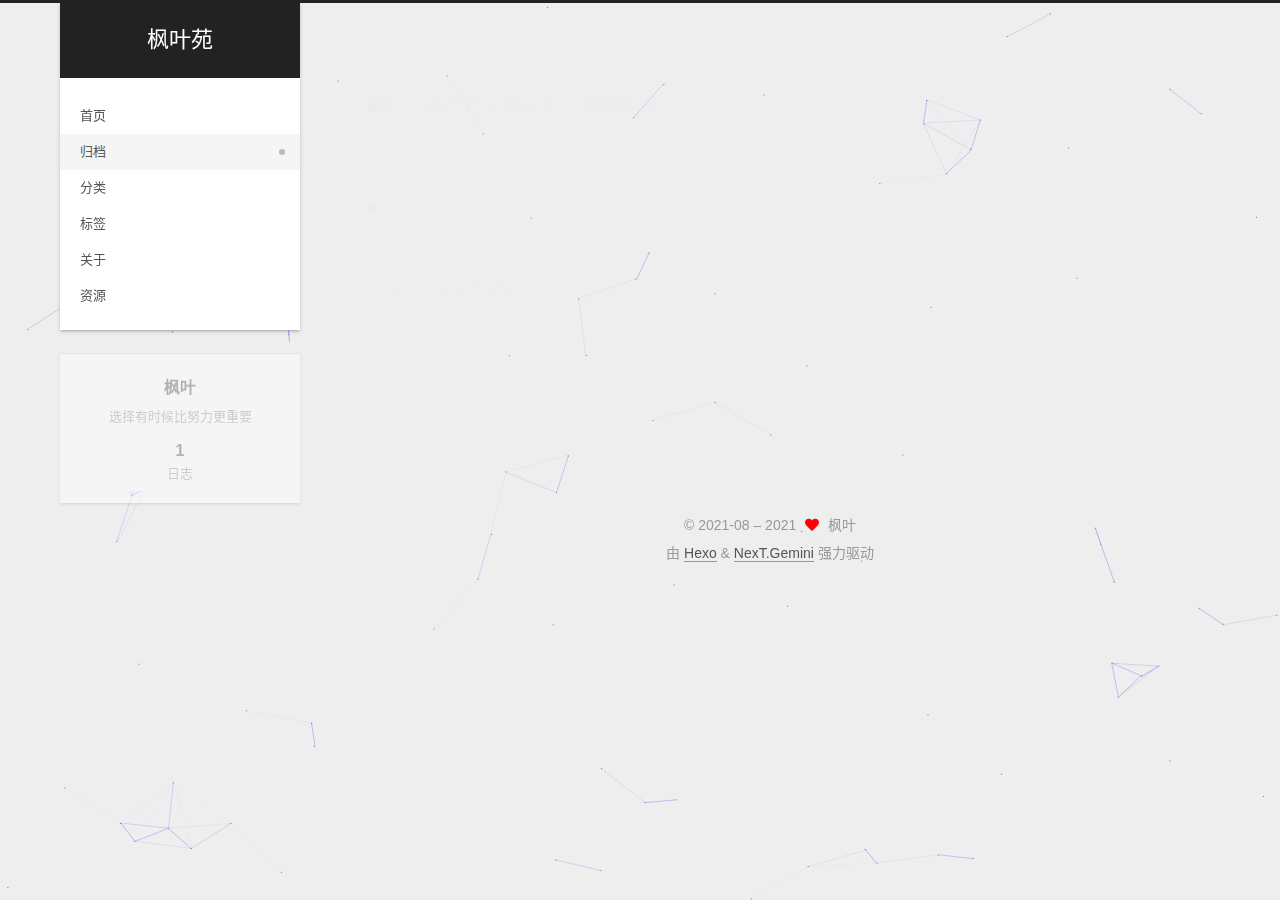
<file: archives/2021/index.html>
<!DOCTYPE html>
<html lang="zh-CN">
<head>
  <meta charset="UTF-8">
<meta name="viewport" content="width=device-width, initial-scale=1, maximum-scale=2">
<meta name="theme-color" content="#222">
<meta name="generator" content="Hexo 5.4.0">
  <link rel="apple-touch-icon" sizes="180x180" href="/images/apple-touch-icon-next.png">
  <link rel="icon" type="image/png" sizes="32x32" href="/images/favicon-32x32-next.png">
  <link rel="icon" type="image/png" sizes="16x16" href="/images/favicon-16x16-next.png">
  <link rel="mask-icon" href="/images/logo.svg" color="#222">

<link rel="stylesheet" href="/css/main.css">


<link rel="stylesheet" href="/lib/font-awesome/css/all.min.css">
  <link rel="stylesheet" href="/lib/pace/pace-theme-minimal.min.css">
  <script src="/lib/pace/pace.min.js"></script>

<script id="hexo-configurations">
    var NexT = window.NexT || {};
    var CONFIG = {"hostname":"example.com","root":"/","scheme":"Gemini","version":"7.8.0","exturl":false,"sidebar":{"position":"left","display":"post","padding":18,"offset":12,"onmobile":false},"copycode":{"enable":false,"show_result":false,"style":null},"back2top":{"enable":true,"sidebar":false,"scrollpercent":false},"bookmark":{"enable":false,"color":"#222","save":"auto"},"fancybox":false,"mediumzoom":false,"lazyload":false,"pangu":false,"comments":{"style":"tabs","active":null,"storage":true,"lazyload":false,"nav":null},"algolia":{"hits":{"per_page":10},"labels":{"input_placeholder":"Search for Posts","hits_empty":"We didn't find any results for the search: ${query}","hits_stats":"${hits} results found in ${time} ms"}},"localsearch":{"enable":false,"trigger":"auto","top_n_per_article":1,"unescape":false,"preload":false},"motion":{"enable":true,"async":false,"transition":{"post_block":"fadeIn","post_header":"slideDownIn","post_body":"slideDownIn","coll_header":"slideLeftIn","sidebar":"slideUpIn"}}};
  </script>

  <meta name="description" content="选择有时候比努力更重要">
<meta property="og:type" content="website">
<meta property="og:title" content="枫叶苑">
<meta property="og:url" content="http://example.com/archives/2021/index.html">
<meta property="og:site_name" content="枫叶苑">
<meta property="og:description" content="选择有时候比努力更重要">
<meta property="og:locale" content="zh_CN">
<meta property="article:author" content="枫叶">
<meta name="twitter:card" content="summary">

<link rel="canonical" href="http://example.com/archives/2021/">


<script id="page-configurations">
  // https://hexo.io/docs/variables.html
  CONFIG.page = {
    sidebar: "",
    isHome : false,
    isPost : false,
    lang   : 'zh-CN'
  };
</script>

  <title>归档 | 枫叶苑</title>
  






  <noscript>
  <style>
  .use-motion .brand,
  .use-motion .menu-item,
  .sidebar-inner,
  .use-motion .post-block,
  .use-motion .pagination,
  .use-motion .comments,
  .use-motion .post-header,
  .use-motion .post-body,
  .use-motion .collection-header { opacity: initial; }

  .use-motion .site-title,
  .use-motion .site-subtitle {
    opacity: initial;
    top: initial;
  }

  .use-motion .logo-line-before i { left: initial; }
  .use-motion .logo-line-after i { right: initial; }
  </style>
</noscript>

</head>

<body itemscope itemtype="http://schema.org/WebPage">
  <div class="container use-motion">
    <div class="headband"></div>

    <header class="header" itemscope itemtype="http://schema.org/WPHeader">
      <div class="header-inner"><div class="site-brand-container">
  <div class="site-nav-toggle">
    <div class="toggle" aria-label="切换导航栏">
      <span class="toggle-line toggle-line-first"></span>
      <span class="toggle-line toggle-line-middle"></span>
      <span class="toggle-line toggle-line-last"></span>
    </div>
  </div>

  <div class="site-meta">

    <a href="/" class="brand" rel="start">
      <span class="logo-line-before"><i></i></span>
      <h1 class="site-title">枫叶苑</h1>
      <span class="logo-line-after"><i></i></span>
    </a>
  </div>

  <div class="site-nav-right">
    <div class="toggle popup-trigger">
    </div>
  </div>
</div>




<nav class="site-nav">
  <ul id="menu" class="main-menu menu">
        <li class="menu-item menu-item-home">

    <a href="/" rel="section"><i class="home fa-fw"></i>首页</a>

  </li>
        <li class="menu-item menu-item-archives">

    <a href="/archives/" rel="section"><i class="archive fa-fw"></i>归档</a>

  </li>
        <li class="menu-item menu-item-categories">

    <a href="/categories/" rel="section"><i class="th fa-fw"></i>分类</a>

  </li>
        <li class="menu-item menu-item-tags">

    <a href="/tags/" rel="section"><i class="tags fa-fw"></i>标签</a>

  </li>
        <li class="menu-item menu-item-about">

    <a href="/about/" rel="section"><i class="user fa-fw"></i>关于</a>

  </li>
        <li class="menu-item menu-item-resources">

    <a href="/resources/" rel="section"><i class="download fa-fw"></i>资源</a>

  </li>
  </ul>
</nav>




</div>
    </header>

    
  <div class="back-to-top">
    <i class="fa fa-arrow-up"></i>
    <span>0%</span>
  </div>


    <main class="main">
      <div class="main-inner">
        <div class="content-wrap">
          

          <div class="content archive">
            

  
  
  
  <div class="post-block">
    <div class="posts-collapse">
      <div class="collection-title">
        <span class="collection-header">嗯..! 目前共计 1 篇日志。 继续努力。</span>
      </div>

      
    <div class="collection-year">
      <span class="collection-header">2021</span>
    </div>

  <article itemscope itemtype="http://schema.org/Article">
    <header class="post-header">

      <div class="post-meta">
        <time itemprop="dateCreated"
              datetime="2021-08-18T20:50:35+08:00"
              content="2021-08-18">
          08-18
        </time>
      </div>

      <div class="post-title">
          <a class="post-title-link" href="/2021/08/18/hello-world/" itemprop="url">
            <span itemprop="name">Hello World</span>
          </a>
      </div>

    </header>
  </article>


    </div>
  </div>
  
  
  

  



          </div>
          

<script>
  window.addEventListener('tabs:register', () => {
    let { activeClass } = CONFIG.comments;
    if (CONFIG.comments.storage) {
      activeClass = localStorage.getItem('comments_active') || activeClass;
    }
    if (activeClass) {
      let activeTab = document.querySelector(`a[href="#comment-${activeClass}"]`);
      if (activeTab) {
        activeTab.click();
      }
    }
  });
  if (CONFIG.comments.storage) {
    window.addEventListener('tabs:click', event => {
      if (!event.target.matches('.tabs-comment .tab-content .tab-pane')) return;
      let commentClass = event.target.classList[1];
      localStorage.setItem('comments_active', commentClass);
    });
  }
</script>

        </div>
          
  
  <div class="toggle sidebar-toggle">
    <span class="toggle-line toggle-line-first"></span>
    <span class="toggle-line toggle-line-middle"></span>
    <span class="toggle-line toggle-line-last"></span>
  </div>

  <aside class="sidebar">
    <div class="sidebar-inner">

      <ul class="sidebar-nav motion-element">
        <li class="sidebar-nav-toc">
          文章目录
        </li>
        <li class="sidebar-nav-overview">
          站点概览
        </li>
      </ul>

      <!--noindex-->
      <div class="post-toc-wrap sidebar-panel">
      </div>
      <!--/noindex-->

      <div class="site-overview-wrap sidebar-panel">
        <div class="site-author motion-element" itemprop="author" itemscope itemtype="http://schema.org/Person">
  <p class="site-author-name" itemprop="name">枫叶</p>
  <div class="site-description" itemprop="description">选择有时候比努力更重要</div>
</div>
<div class="site-state-wrap motion-element">
  <nav class="site-state">
      <div class="site-state-item site-state-posts">
          <a href="/archives/">
        
          <span class="site-state-item-count">1</span>
          <span class="site-state-item-name">日志</span>
        </a>
      </div>
  </nav>
</div>



      </div>

    </div>
  </aside>
  <div id="sidebar-dimmer"></div>


      </div>
    </main>

    <footer class="footer">
      <div class="footer-inner">
        

        

<div class="copyright">
  
  &copy; 2021-08 – 
  <span itemprop="copyrightYear">2021</span>
  <span class="with-love">
    <i class="fa fa-heart"></i>
  </span>
  <span class="author" itemprop="copyrightHolder">枫叶</span>
</div>
  <div class="powered-by">由 <a href="https://hexo.io/" class="theme-link" rel="noopener" target="_blank">Hexo</a> & <a href="https://theme-next.org/" class="theme-link" rel="noopener" target="_blank">NexT.Gemini</a> 强力驱动
  </div>

        








      </div>
    </footer>
  </div>

  
  
  <script color='0,0,255' opacity='0.5' zIndex='-1' count='99' src="/lib/canvas-nest/canvas-nest.min.js"></script>
  <script src="/lib/anime.min.js"></script>
  <script src="/lib/velocity/velocity.min.js"></script>
  <script src="/lib/velocity/velocity.ui.min.js"></script>

<script src="/js/utils.js"></script>

<script src="/js/motion.js"></script>


<script src="/js/schemes/pisces.js"></script>


<script src="/js/next-boot.js"></script>




  















  

  

</body>
</html>
</file>
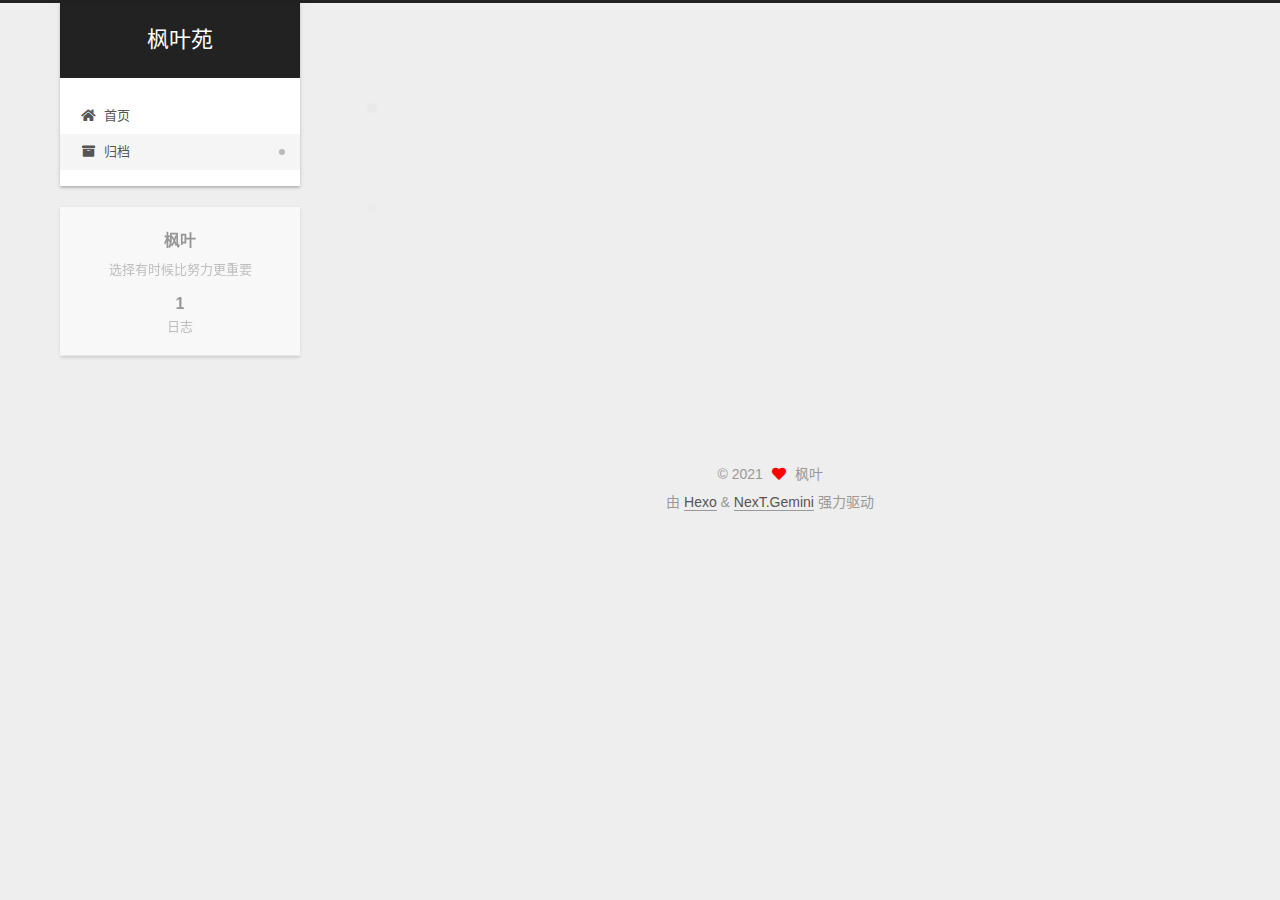
<file: archives/2021/08/index.html>
<!DOCTYPE html>
<html lang="zh-CN">
<head>
  <meta charset="UTF-8">
<meta name="viewport" content="width=device-width, initial-scale=1, maximum-scale=2">
<meta name="theme-color" content="#222">
<meta name="generator" content="Hexo 5.4.0">
  <link rel="apple-touch-icon" sizes="180x180" href="/images/apple-touch-icon-next.png">
  <link rel="icon" type="image/png" sizes="32x32" href="/images/favicon-32x32-next.png">
  <link rel="icon" type="image/png" sizes="16x16" href="/images/favicon-16x16-next.png">
  <link rel="mask-icon" href="/images/logo.svg" color="#222">

<link rel="stylesheet" href="/css/main.css">


<link rel="stylesheet" href="/lib/font-awesome/css/all.min.css">

<script id="hexo-configurations">
    var NexT = window.NexT || {};
    var CONFIG = {"hostname":"example.com","root":"/","scheme":"Gemini","version":"7.8.0","exturl":false,"sidebar":{"position":"left","display":"post","padding":18,"offset":12,"onmobile":false},"copycode":{"enable":false,"show_result":false,"style":null},"back2top":{"enable":true,"sidebar":false,"scrollpercent":false},"bookmark":{"enable":false,"color":"#222","save":"auto"},"fancybox":false,"mediumzoom":false,"lazyload":false,"pangu":false,"comments":{"style":"tabs","active":null,"storage":true,"lazyload":false,"nav":null},"algolia":{"hits":{"per_page":10},"labels":{"input_placeholder":"Search for Posts","hits_empty":"We didn't find any results for the search: ${query}","hits_stats":"${hits} results found in ${time} ms"}},"localsearch":{"enable":false,"trigger":"auto","top_n_per_article":1,"unescape":false,"preload":false},"motion":{"enable":true,"async":false,"transition":{"post_block":"fadeIn","post_header":"slideDownIn","post_body":"slideDownIn","coll_header":"slideLeftIn","sidebar":"slideUpIn"}}};
  </script>

  <meta name="description" content="选择有时候比努力更重要">
<meta property="og:type" content="website">
<meta property="og:title" content="枫叶苑">
<meta property="og:url" content="http://example.com/archives/2021/08/index.html">
<meta property="og:site_name" content="枫叶苑">
<meta property="og:description" content="选择有时候比努力更重要">
<meta property="og:locale" content="zh_CN">
<meta property="article:author" content="枫叶">
<meta name="twitter:card" content="summary">

<link rel="canonical" href="http://example.com/archives/2021/08/">


<script id="page-configurations">
  // https://hexo.io/docs/variables.html
  CONFIG.page = {
    sidebar: "",
    isHome : false,
    isPost : false,
    lang   : 'zh-CN'
  };
</script>

  <title>归档 | 枫叶苑</title>
  






  <noscript>
  <style>
  .use-motion .brand,
  .use-motion .menu-item,
  .sidebar-inner,
  .use-motion .post-block,
  .use-motion .pagination,
  .use-motion .comments,
  .use-motion .post-header,
  .use-motion .post-body,
  .use-motion .collection-header { opacity: initial; }

  .use-motion .site-title,
  .use-motion .site-subtitle {
    opacity: initial;
    top: initial;
  }

  .use-motion .logo-line-before i { left: initial; }
  .use-motion .logo-line-after i { right: initial; }
  </style>
</noscript>

</head>

<body itemscope itemtype="http://schema.org/WebPage">
  <div class="container use-motion">
    <div class="headband"></div>

    <header class="header" itemscope itemtype="http://schema.org/WPHeader">
      <div class="header-inner"><div class="site-brand-container">
  <div class="site-nav-toggle">
    <div class="toggle" aria-label="切换导航栏">
      <span class="toggle-line toggle-line-first"></span>
      <span class="toggle-line toggle-line-middle"></span>
      <span class="toggle-line toggle-line-last"></span>
    </div>
  </div>

  <div class="site-meta">

    <a href="/" class="brand" rel="start">
      <span class="logo-line-before"><i></i></span>
      <h1 class="site-title">枫叶苑</h1>
      <span class="logo-line-after"><i></i></span>
    </a>
  </div>

  <div class="site-nav-right">
    <div class="toggle popup-trigger">
    </div>
  </div>
</div>




<nav class="site-nav">
  <ul id="menu" class="main-menu menu">
        <li class="menu-item menu-item-home">

    <a href="/" rel="section"><i class="fa fa-home fa-fw"></i>首页</a>

  </li>
        <li class="menu-item menu-item-archives">

    <a href="/archives/" rel="section"><i class="fa fa-archive fa-fw"></i>归档</a>

  </li>
  </ul>
</nav>




</div>
    </header>

    
  <div class="back-to-top">
    <i class="fa fa-arrow-up"></i>
    <span>0%</span>
  </div>


    <main class="main">
      <div class="main-inner">
        <div class="content-wrap">
          

          <div class="content archive">
            

  
  
  
  <div class="post-block">
    <div class="posts-collapse">
      <div class="collection-title">
        <span class="collection-header">嗯..! 目前共计 1 篇日志。 继续努力。</span>
      </div>

      
    <div class="collection-year">
      <span class="collection-header">2021</span>
    </div>

  <article itemscope itemtype="http://schema.org/Article">
    <header class="post-header">

      <div class="post-meta">
        <time itemprop="dateCreated"
              datetime="2021-08-18T20:50:35+08:00"
              content="2021-08-18">
          08-18
        </time>
      </div>

      <div class="post-title">
          <a class="post-title-link" href="/2021/08/18/hello-world/" itemprop="url">
            <span itemprop="name">Hello World</span>
          </a>
      </div>

    </header>
  </article>


    </div>
  </div>
  
  
  

  



          </div>
          

<script>
  window.addEventListener('tabs:register', () => {
    let { activeClass } = CONFIG.comments;
    if (CONFIG.comments.storage) {
      activeClass = localStorage.getItem('comments_active') || activeClass;
    }
    if (activeClass) {
      let activeTab = document.querySelector(`a[href="#comment-${activeClass}"]`);
      if (activeTab) {
        activeTab.click();
      }
    }
  });
  if (CONFIG.comments.storage) {
    window.addEventListener('tabs:click', event => {
      if (!event.target.matches('.tabs-comment .tab-content .tab-pane')) return;
      let commentClass = event.target.classList[1];
      localStorage.setItem('comments_active', commentClass);
    });
  }
</script>

        </div>
          
  
  <div class="toggle sidebar-toggle">
    <span class="toggle-line toggle-line-first"></span>
    <span class="toggle-line toggle-line-middle"></span>
    <span class="toggle-line toggle-line-last"></span>
  </div>

  <aside class="sidebar">
    <div class="sidebar-inner">

      <ul class="sidebar-nav motion-element">
        <li class="sidebar-nav-toc">
          文章目录
        </li>
        <li class="sidebar-nav-overview">
          站点概览
        </li>
      </ul>

      <!--noindex-->
      <div class="post-toc-wrap sidebar-panel">
      </div>
      <!--/noindex-->

      <div class="site-overview-wrap sidebar-panel">
        <div class="site-author motion-element" itemprop="author" itemscope itemtype="http://schema.org/Person">
  <p class="site-author-name" itemprop="name">枫叶</p>
  <div class="site-description" itemprop="description">选择有时候比努力更重要</div>
</div>
<div class="site-state-wrap motion-element">
  <nav class="site-state">
      <div class="site-state-item site-state-posts">
          <a href="/archives/">
        
          <span class="site-state-item-count">1</span>
          <span class="site-state-item-name">日志</span>
        </a>
      </div>
  </nav>
</div>



      </div>

    </div>
  </aside>
  <div id="sidebar-dimmer"></div>


      </div>
    </main>

    <footer class="footer">
      <div class="footer-inner">
        

        

<div class="copyright">
  
  &copy; 
  <span itemprop="copyrightYear">2021</span>
  <span class="with-love">
    <i class="fa fa-heart"></i>
  </span>
  <span class="author" itemprop="copyrightHolder">枫叶</span>
</div>
  <div class="powered-by">由 <a href="https://hexo.io/" class="theme-link" rel="noopener" target="_blank">Hexo</a> & <a href="https://theme-next.org/" class="theme-link" rel="noopener" target="_blank">NexT.Gemini</a> 强力驱动
  </div>

        








      </div>
    </footer>
  </div>

  
  <script src="/lib/anime.min.js"></script>
  <script src="/lib/velocity/velocity.min.js"></script>
  <script src="/lib/velocity/velocity.ui.min.js"></script>

<script src="/js/utils.js"></script>

<script src="/js/motion.js"></script>


<script src="/js/schemes/pisces.js"></script>


<script src="/js/next-boot.js"></script>




  















  

  

</body>
</html>
</file>
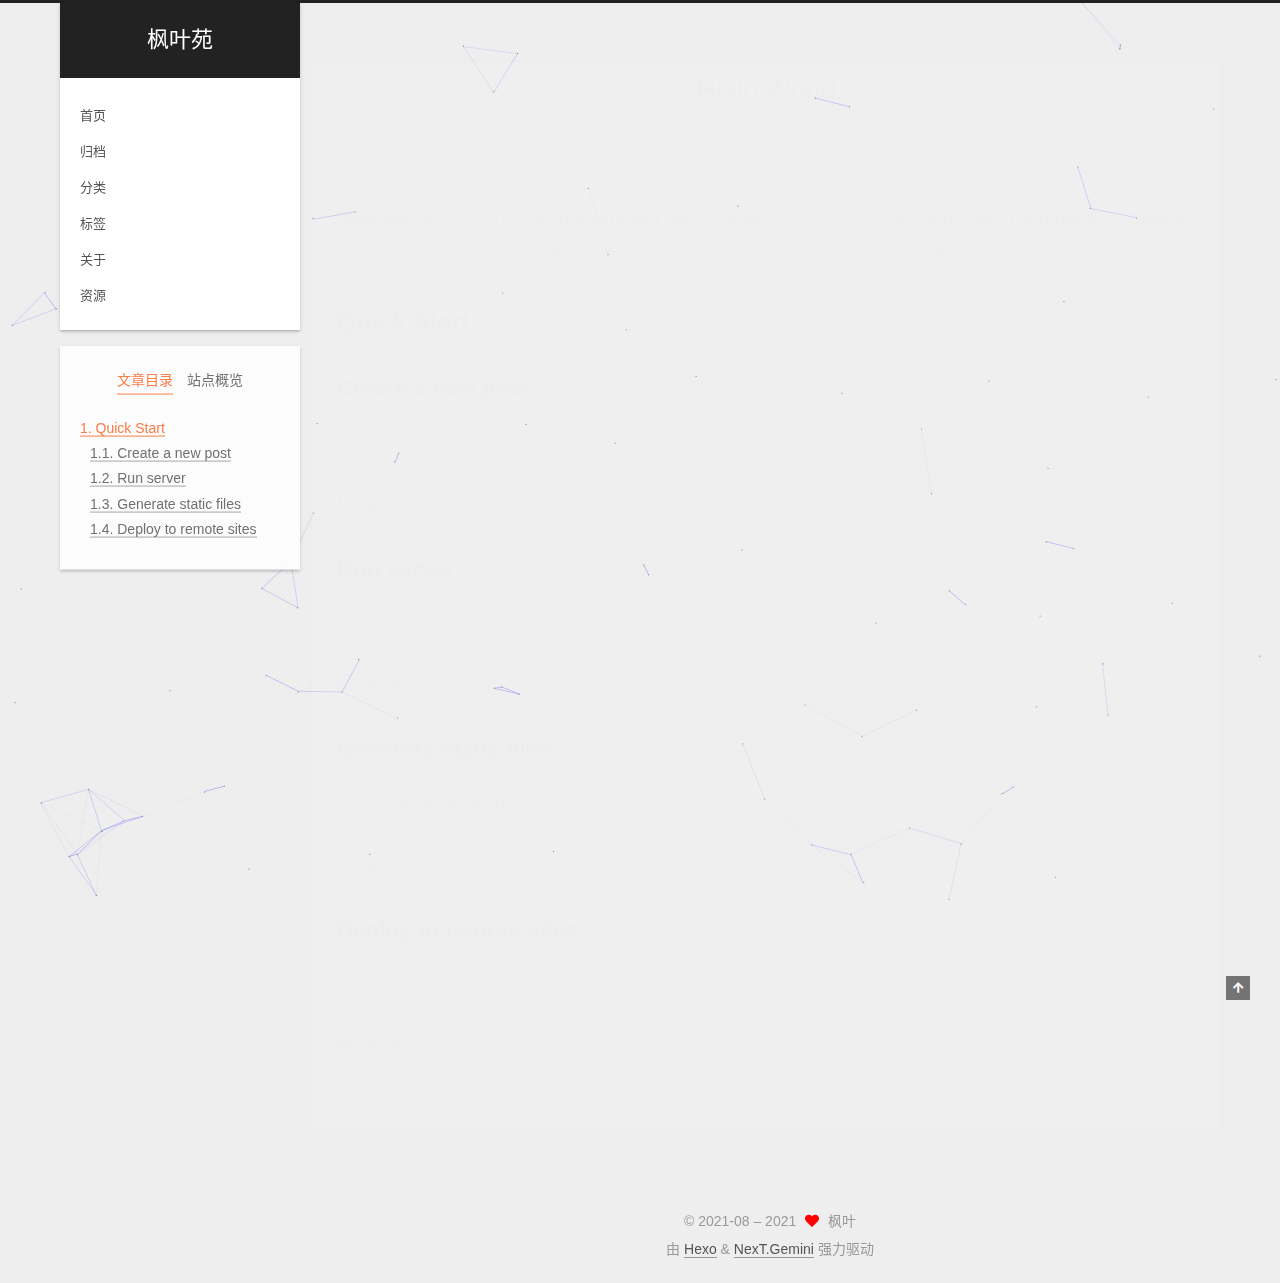
<file: 2021/08/18/hello-world/index.html>
<!DOCTYPE html>
<html lang="zh-CN">
<head>
  <meta charset="UTF-8">
<meta name="viewport" content="width=device-width, initial-scale=1, maximum-scale=2">
<meta name="theme-color" content="#222">
<meta name="generator" content="Hexo 5.4.0">
  <link rel="apple-touch-icon" sizes="180x180" href="/images/apple-touch-icon-next.png">
  <link rel="icon" type="image/png" sizes="32x32" href="/images/favicon-32x32-next.png">
  <link rel="icon" type="image/png" sizes="16x16" href="/images/favicon-16x16-next.png">
  <link rel="mask-icon" href="/images/logo.svg" color="#222">

<link rel="stylesheet" href="/css/main.css">


<link rel="stylesheet" href="/lib/font-awesome/css/all.min.css">
  <link rel="stylesheet" href="/lib/pace/pace-theme-minimal.min.css">
  <script src="/lib/pace/pace.min.js"></script>

<script id="hexo-configurations">
    var NexT = window.NexT || {};
    var CONFIG = {"hostname":"example.com","root":"/","scheme":"Gemini","version":"7.8.0","exturl":false,"sidebar":{"position":"left","display":"post","padding":18,"offset":12,"onmobile":false},"copycode":{"enable":false,"show_result":false,"style":null},"back2top":{"enable":true,"sidebar":false,"scrollpercent":false},"bookmark":{"enable":false,"color":"#222","save":"auto"},"fancybox":false,"mediumzoom":false,"lazyload":false,"pangu":false,"comments":{"style":"tabs","active":null,"storage":true,"lazyload":false,"nav":null},"algolia":{"hits":{"per_page":10},"labels":{"input_placeholder":"Search for Posts","hits_empty":"We didn't find any results for the search: ${query}","hits_stats":"${hits} results found in ${time} ms"}},"localsearch":{"enable":false,"trigger":"auto","top_n_per_article":1,"unescape":false,"preload":false},"motion":{"enable":true,"async":false,"transition":{"post_block":"fadeIn","post_header":"slideDownIn","post_body":"slideDownIn","coll_header":"slideLeftIn","sidebar":"slideUpIn"}}};
  </script>

  <meta name="description" content="Welcome to Hexo! This is your very first post. Check documentation for more info. If you get any problems when using Hexo, you can find the answer in troubleshooting or you can ask me on GitHub. Quick">
<meta property="og:type" content="article">
<meta property="og:title" content="Hello World">
<meta property="og:url" content="http://example.com/2021/08/18/hello-world/index.html">
<meta property="og:site_name" content="枫叶苑">
<meta property="og:description" content="Welcome to Hexo! This is your very first post. Check documentation for more info. If you get any problems when using Hexo, you can find the answer in troubleshooting or you can ask me on GitHub. Quick">
<meta property="og:locale" content="zh_CN">
<meta property="article:published_time" content="2021-08-18T12:50:35.293Z">
<meta property="article:modified_time" content="2021-08-18T12:50:35.293Z">
<meta property="article:author" content="枫叶">
<meta name="twitter:card" content="summary">

<link rel="canonical" href="http://example.com/2021/08/18/hello-world/">


<script id="page-configurations">
  // https://hexo.io/docs/variables.html
  CONFIG.page = {
    sidebar: "",
    isHome : false,
    isPost : true,
    lang   : 'zh-CN'
  };
</script>

  <title>Hello World | 枫叶苑</title>
  






  <noscript>
  <style>
  .use-motion .brand,
  .use-motion .menu-item,
  .sidebar-inner,
  .use-motion .post-block,
  .use-motion .pagination,
  .use-motion .comments,
  .use-motion .post-header,
  .use-motion .post-body,
  .use-motion .collection-header { opacity: initial; }

  .use-motion .site-title,
  .use-motion .site-subtitle {
    opacity: initial;
    top: initial;
  }

  .use-motion .logo-line-before i { left: initial; }
  .use-motion .logo-line-after i { right: initial; }
  </style>
</noscript>

</head>

<body itemscope itemtype="http://schema.org/WebPage">
  <div class="container use-motion">
    <div class="headband"></div>

    <header class="header" itemscope itemtype="http://schema.org/WPHeader">
      <div class="header-inner"><div class="site-brand-container">
  <div class="site-nav-toggle">
    <div class="toggle" aria-label="切换导航栏">
      <span class="toggle-line toggle-line-first"></span>
      <span class="toggle-line toggle-line-middle"></span>
      <span class="toggle-line toggle-line-last"></span>
    </div>
  </div>

  <div class="site-meta">

    <a href="/" class="brand" rel="start">
      <span class="logo-line-before"><i></i></span>
      <h1 class="site-title">枫叶苑</h1>
      <span class="logo-line-after"><i></i></span>
    </a>
  </div>

  <div class="site-nav-right">
    <div class="toggle popup-trigger">
    </div>
  </div>
</div>




<nav class="site-nav">
  <ul id="menu" class="main-menu menu">
        <li class="menu-item menu-item-home">

    <a href="/" rel="section"><i class="home fa-fw"></i>首页</a>

  </li>
        <li class="menu-item menu-item-archives">

    <a href="/archives/" rel="section"><i class="archive fa-fw"></i>归档</a>

  </li>
        <li class="menu-item menu-item-categories">

    <a href="/categories/" rel="section"><i class="th fa-fw"></i>分类</a>

  </li>
        <li class="menu-item menu-item-tags">

    <a href="/tags/" rel="section"><i class="tags fa-fw"></i>标签</a>

  </li>
        <li class="menu-item menu-item-about">

    <a href="/about/" rel="section"><i class="user fa-fw"></i>关于</a>

  </li>
        <li class="menu-item menu-item-resources">

    <a href="/resources/" rel="section"><i class="download fa-fw"></i>资源</a>

  </li>
  </ul>
</nav>




</div>
    </header>

    
  <div class="back-to-top">
    <i class="fa fa-arrow-up"></i>
    <span>0%</span>
  </div>


    <main class="main">
      <div class="main-inner">
        <div class="content-wrap">
          

          <div class="content post posts-expand">
            

    
  
  
  <article itemscope itemtype="http://schema.org/Article" class="post-block" lang="zh-CN">
    <link itemprop="mainEntityOfPage" href="http://example.com/2021/08/18/hello-world/">

    <span hidden itemprop="author" itemscope itemtype="http://schema.org/Person">
      <meta itemprop="image" content="/images/avatar.gif">
      <meta itemprop="name" content="枫叶">
      <meta itemprop="description" content="选择有时候比努力更重要">
    </span>

    <span hidden itemprop="publisher" itemscope itemtype="http://schema.org/Organization">
      <meta itemprop="name" content="枫叶苑">
    </span>
      <header class="post-header">
        <h1 class="post-title" itemprop="name headline">
          Hello World
        </h1>

        <div class="post-meta">
            <span class="post-meta-item">
              <span class="post-meta-item-icon">
                <i class="far fa-calendar"></i>
              </span>
              <span class="post-meta-item-text">发表于</span>

              <time title="创建时间：2021-08-18 20:50:35" itemprop="dateCreated datePublished" datetime="2021-08-18T20:50:35+08:00">2021-08-18</time>
            </span>

          

        </div>
      </header>

    
    
    
    <div class="post-body" itemprop="articleBody">

      
        <p>Welcome to <a target="_blank" rel="noopener" href="https://hexo.io/">Hexo</a>! This is your very first post. Check <a target="_blank" rel="noopener" href="https://hexo.io/docs/">documentation</a> for more info. If you get any problems when using Hexo, you can find the answer in <a target="_blank" rel="noopener" href="https://hexo.io/docs/troubleshooting.html">troubleshooting</a> or you can ask me on <a target="_blank" rel="noopener" href="https://github.com/hexojs/hexo/issues">GitHub</a>.</p>
<h2 id="Quick-Start"><a href="#Quick-Start" class="headerlink" title="Quick Start"></a>Quick Start</h2><h3 id="Create-a-new-post"><a href="#Create-a-new-post" class="headerlink" title="Create a new post"></a>Create a new post</h3><figure class="highlight bash"><table><tr><td class="gutter"><pre><span class="line">1</span><br></pre></td><td class="code"><pre><span class="line">$ hexo new <span class="string">&quot;My New Post&quot;</span></span><br></pre></td></tr></table></figure>

<p>More info: <a target="_blank" rel="noopener" href="https://hexo.io/docs/writing.html">Writing</a></p>
<h3 id="Run-server"><a href="#Run-server" class="headerlink" title="Run server"></a>Run server</h3><figure class="highlight bash"><table><tr><td class="gutter"><pre><span class="line">1</span><br></pre></td><td class="code"><pre><span class="line">$ hexo server</span><br></pre></td></tr></table></figure>

<p>More info: <a target="_blank" rel="noopener" href="https://hexo.io/docs/server.html">Server</a></p>
<h3 id="Generate-static-files"><a href="#Generate-static-files" class="headerlink" title="Generate static files"></a>Generate static files</h3><figure class="highlight bash"><table><tr><td class="gutter"><pre><span class="line">1</span><br></pre></td><td class="code"><pre><span class="line">$ hexo generate</span><br></pre></td></tr></table></figure>

<p>More info: <a target="_blank" rel="noopener" href="https://hexo.io/docs/generating.html">Generating</a></p>
<h3 id="Deploy-to-remote-sites"><a href="#Deploy-to-remote-sites" class="headerlink" title="Deploy to remote sites"></a>Deploy to remote sites</h3><figure class="highlight bash"><table><tr><td class="gutter"><pre><span class="line">1</span><br></pre></td><td class="code"><pre><span class="line">$ hexo deploy</span><br></pre></td></tr></table></figure>

<p>More info: <a target="_blank" rel="noopener" href="https://hexo.io/docs/one-command-deployment.html">Deployment</a></p>

    </div>

    
    
    

      <footer class="post-footer">

        


        
      </footer>
    
  </article>
  
  
  



          </div>
          

<script>
  window.addEventListener('tabs:register', () => {
    let { activeClass } = CONFIG.comments;
    if (CONFIG.comments.storage) {
      activeClass = localStorage.getItem('comments_active') || activeClass;
    }
    if (activeClass) {
      let activeTab = document.querySelector(`a[href="#comment-${activeClass}"]`);
      if (activeTab) {
        activeTab.click();
      }
    }
  });
  if (CONFIG.comments.storage) {
    window.addEventListener('tabs:click', event => {
      if (!event.target.matches('.tabs-comment .tab-content .tab-pane')) return;
      let commentClass = event.target.classList[1];
      localStorage.setItem('comments_active', commentClass);
    });
  }
</script>

        </div>
          
  
  <div class="toggle sidebar-toggle">
    <span class="toggle-line toggle-line-first"></span>
    <span class="toggle-line toggle-line-middle"></span>
    <span class="toggle-line toggle-line-last"></span>
  </div>

  <aside class="sidebar">
    <div class="sidebar-inner">

      <ul class="sidebar-nav motion-element">
        <li class="sidebar-nav-toc">
          文章目录
        </li>
        <li class="sidebar-nav-overview">
          站点概览
        </li>
      </ul>

      <!--noindex-->
      <div class="post-toc-wrap sidebar-panel">
          <div class="post-toc motion-element"><ol class="nav"><li class="nav-item nav-level-2"><a class="nav-link" href="#Quick-Start"><span class="nav-number">1.</span> <span class="nav-text">Quick Start</span></a><ol class="nav-child"><li class="nav-item nav-level-3"><a class="nav-link" href="#Create-a-new-post"><span class="nav-number">1.1.</span> <span class="nav-text">Create a new post</span></a></li><li class="nav-item nav-level-3"><a class="nav-link" href="#Run-server"><span class="nav-number">1.2.</span> <span class="nav-text">Run server</span></a></li><li class="nav-item nav-level-3"><a class="nav-link" href="#Generate-static-files"><span class="nav-number">1.3.</span> <span class="nav-text">Generate static files</span></a></li><li class="nav-item nav-level-3"><a class="nav-link" href="#Deploy-to-remote-sites"><span class="nav-number">1.4.</span> <span class="nav-text">Deploy to remote sites</span></a></li></ol></li></ol></div>
      </div>
      <!--/noindex-->

      <div class="site-overview-wrap sidebar-panel">
        <div class="site-author motion-element" itemprop="author" itemscope itemtype="http://schema.org/Person">
  <p class="site-author-name" itemprop="name">枫叶</p>
  <div class="site-description" itemprop="description">选择有时候比努力更重要</div>
</div>
<div class="site-state-wrap motion-element">
  <nav class="site-state">
      <div class="site-state-item site-state-posts">
          <a href="/archives/">
        
          <span class="site-state-item-count">1</span>
          <span class="site-state-item-name">日志</span>
        </a>
      </div>
  </nav>
</div>



      </div>

    </div>
  </aside>
  <div id="sidebar-dimmer"></div>


      </div>
    </main>

    <footer class="footer">
      <div class="footer-inner">
        

        

<div class="copyright">
  
  &copy; 2021-08 – 
  <span itemprop="copyrightYear">2021</span>
  <span class="with-love">
    <i class="fa fa-heart"></i>
  </span>
  <span class="author" itemprop="copyrightHolder">枫叶</span>
</div>
  <div class="powered-by">由 <a href="https://hexo.io/" class="theme-link" rel="noopener" target="_blank">Hexo</a> & <a href="https://theme-next.org/" class="theme-link" rel="noopener" target="_blank">NexT.Gemini</a> 强力驱动
  </div>

        








      </div>
    </footer>
  </div>

  
  
  <script color='0,0,255' opacity='0.5' zIndex='-1' count='99' src="/lib/canvas-nest/canvas-nest.min.js"></script>
  <script src="/lib/anime.min.js"></script>
  <script src="/lib/velocity/velocity.min.js"></script>
  <script src="/lib/velocity/velocity.ui.min.js"></script>

<script src="/js/utils.js"></script>

<script src="/js/motion.js"></script>


<script src="/js/schemes/pisces.js"></script>


<script src="/js/next-boot.js"></script>




  















  

  

</body>
</html>
</file>
<file: css/main.css>
:root {
  --body-bg-color: #eee;
  --content-bg-color: #fff;
  --card-bg-color: #f5f5f5;
  --text-color: #555;
  --blockquote-color: #666;
  --link-color: #555;
  --link-hover-color: #222;
  --brand-color: #fff;
  --brand-hover-color: #fff;
  --table-row-odd-bg-color: #f9f9f9;
  --table-row-hover-bg-color: #f5f5f5;
  --menu-item-bg-color: #f5f5f5;
  --btn-default-bg: #fff;
  --btn-default-color: #555;
  --btn-default-border-color: #555;
  --btn-default-hover-bg: #222;
  --btn-default-hover-color: #fff;
  --btn-default-hover-border-color: #222;
}
html {
  line-height: 1.15; /* 1 */
  -webkit-text-size-adjust: 100%; /* 2 */
}
body {
  margin: 0;
}
main {
  display: block;
}
h1 {
  font-size: 2em;
  margin: 0.67em 0;
}
hr {
  box-sizing: content-box; /* 1 */
  height: 0; /* 1 */
  overflow: visible; /* 2 */
}
pre {
  font-family: monospace, monospace; /* 1 */
  font-size: 1em; /* 2 */
}
a {
  background: transparent;
}
abbr[title] {
  border-bottom: none; /* 1 */
  text-decoration: underline; /* 2 */
  text-decoration: underline dotted; /* 2 */
}
b,
strong {
  font-weight: bolder;
}
code,
kbd,
samp {
  font-family: monospace, monospace; /* 1 */
  font-size: 1em; /* 2 */
}
small {
  font-size: 80%;
}
sub,
sup {
  font-size: 75%;
  line-height: 0;
  position: relative;
  vertical-align: baseline;
}
sub {
  bottom: -0.25em;
}
sup {
  top: -0.5em;
}
img {
  border-style: none;
}
button,
input,
optgroup,
select,
textarea {
  font-family: inherit; /* 1 */
  font-size: 100%; /* 1 */
  line-height: 1.15; /* 1 */
  margin: 0; /* 2 */
}
button,
input {
/* 1 */
  overflow: visible;
}
button,
select {
/* 1 */
  text-transform: none;
}
button,
[type='button'],
[type='reset'],
[type='submit'] {
  -webkit-appearance: button;
}
button::-moz-focus-inner,
[type='button']::-moz-focus-inner,
[type='reset']::-moz-focus-inner,
[type='submit']::-moz-focus-inner {
  border-style: none;
  padding: 0;
}
button:-moz-focusring,
[type='button']:-moz-focusring,
[type='reset']:-moz-focusring,
[type='submit']:-moz-focusring {
  outline: 1px dotted ButtonText;
}
fieldset {
  padding: 0.35em 0.75em 0.625em;
}
legend {
  box-sizing: border-box; /* 1 */
  color: inherit; /* 2 */
  display: table; /* 1 */
  max-width: 100%; /* 1 */
  padding: 0; /* 3 */
  white-space: normal; /* 1 */
}
progress {
  vertical-align: baseline;
}
textarea {
  overflow: auto;
}
[type='checkbox'],
[type='radio'] {
  box-sizing: border-box; /* 1 */
  padding: 0; /* 2 */
}
[type='number']::-webkit-inner-spin-button,
[type='number']::-webkit-outer-spin-button {
  height: auto;
}
[type='search'] {
  outline-offset: -2px; /* 2 */
  -webkit-appearance: textfield; /* 1 */
}
[type='search']::-webkit-search-decoration {
  -webkit-appearance: none;
}
::-webkit-file-upload-button {
  font: inherit; /* 2 */
  -webkit-appearance: button; /* 1 */
}
details {
  display: block;
}
summary {
  display: list-item;
}
template {
  display: none;
}
[hidden] {
  display: none;
}
::selection {
  background: #262a30;
  color: #eee;
}
html,
body {
  height: 100%;
}
body {
  background: var(--body-bg-color);
  color: var(--text-color);
  font-family: 'Lato', "PingFang SC", "Microsoft YaHei", sans-serif;
  font-size: 1em;
  line-height: 2;
}
@media (max-width: 991px) {
  body {
    padding-left: 0 !important;
    padding-right: 0 !important;
  }
}
h1,
h2,
h3,
h4,
h5,
h6 {
  font-family: 'Lato', "PingFang SC", "Microsoft YaHei", sans-serif;
  font-weight: bold;
  line-height: 1.5;
  margin: 20px 0 15px;
}
h1 {
  font-size: 1.5em;
}
h2 {
  font-size: 1.375em;
}
h3 {
  font-size: 1.25em;
}
h4 {
  font-size: 1.125em;
}
h5 {
  font-size: 1em;
}
h6 {
  font-size: 0.875em;
}
p {
  margin: 0 0 20px 0;
}
a,
span.exturl {
  border-bottom: 1px solid #999;
  color: var(--link-color);
  outline: 0;
  text-decoration: none;
  overflow-wrap: break-word;
  word-wrap: break-word;
  cursor: pointer;
}
a:hover,
span.exturl:hover {
  border-bottom-color: var(--link-hover-color);
  color: var(--link-hover-color);
}
iframe,
img,
video {
  display: block;
  margin-left: auto;
  margin-right: auto;
  max-width: 100%;
}
hr {
  background-image: repeating-linear-gradient(-45deg, #ddd, #ddd 4px, transparent 4px, transparent 8px);
  border: 0;
  height: 3px;
  margin: 40px 0;
}
blockquote {
  border-left: 4px solid #ddd;
  color: var(--blockquote-color);
  margin: 0;
  padding: 0 15px;
}
blockquote cite::before {
  content: '-';
  padding: 0 5px;
}
dt {
  font-weight: bold;
}
dd {
  margin: 0;
  padding: 0;
}
kbd {
  background-color: #f5f5f5;
  background-image: linear-gradient(#eee, #fff, #eee);
  border: 1px solid #ccc;
  border-radius: 0.2em;
  box-shadow: 0.1em 0.1em 0.2em rgba(0,0,0,0.1);
  color: #555;
  font-family: inherit;
  padding: 0.1em 0.3em;
  white-space: nowrap;
}
.table-container {
  overflow: auto;
}
table {
  border-collapse: collapse;
  border-spacing: 0;
  font-size: 0.875em;
  margin: 0 0 20px 0;
  width: 100%;
}
tbody tr:nth-of-type(odd) {
  background: var(--table-row-odd-bg-color);
}
tbody tr:hover {
  background: var(--table-row-hover-bg-color);
}
caption,
th,
td {
  font-weight: normal;
  padding: 8px;
  vertical-align: middle;
}
th,
td {
  border: 1px solid #ddd;
  border-bottom: 3px solid #ddd;
}
th {
  font-weight: 700;
  padding-bottom: 10px;
}
td {
  border-bottom-width: 1px;
}
.btn {
  background: var(--btn-default-bg);
  border: 2px solid var(--btn-default-border-color);
  border-radius: 2px;
  color: var(--btn-default-color);
  display: inline-block;
  font-size: 0.875em;
  line-height: 2;
  padding: 0 20px;
  text-decoration: none;
  transition-property: background-color;
  transition-delay: 0s;
  transition-duration: 0.2s;
  transition-timing-function: ease-in-out;
}
.btn:hover {
  background: var(--btn-default-hover-bg);
  border-color: var(--btn-default-hover-border-color);
  color: var(--btn-default-hover-color);
}
.btn + .btn {
  margin: 0 0 8px 8px;
}
.btn .fa-fw {
  text-align: left;
  width: 1.285714285714286em;
}
.toggle {
  line-height: 0;
}
.toggle .toggle-line {
  background: #fff;
  display: inline-block;
  height: 2px;
  left: 0;
  position: relative;
  top: 0;
  transition: all 0.4s;
  vertical-align: top;
  width: 100%;
}
.toggle .toggle-line:not(:first-child) {
  margin-top: 3px;
}
.toggle.toggle-arrow .toggle-line-first {
  left: 50%;
  top: 2px;
  transform: rotate(45deg);
  width: 50%;
}
.toggle.toggle-arrow .toggle-line-middle {
  left: 2px;
  width: 90%;
}
.toggle.toggle-arrow .toggle-line-last {
  left: 50%;
  top: -2px;
  transform: rotate(-45deg);
  width: 50%;
}
.toggle.toggle-close .toggle-line-first {
  transform: rotate(-45deg);
  top: 5px;
}
.toggle.toggle-close .toggle-line-middle {
  opacity: 0;
}
.toggle.toggle-close .toggle-line-last {
  transform: rotate(45deg);
  top: -5px;
}
.highlight,
pre {
  background: #f7f7f7;
  color: #4d4d4c;
  line-height: 1.6;
  margin: 0 auto 20px;
}
pre,
code {
  font-family: consolas, Menlo, monospace, "PingFang SC", "Microsoft YaHei";
}
code {
  background: #eee;
  border-radius: 3px;
  color: #555;
  padding: 2px 4px;
  overflow-wrap: break-word;
  word-wrap: break-word;
}
.highlight *::selection {
  background: #d6d6d6;
}
.highlight pre {
  border: 0;
  margin: 0;
  padding: 10px 0;
}
.highlight table {
  border: 0;
  margin: 0;
  width: auto;
}
.highlight td {
  border: 0;
  padding: 0;
}
.highlight figcaption {
  background: #eff2f3;
  color: #4d4d4c;
  display: flex;
  font-size: 0.875em;
  justify-content: space-between;
  line-height: 1.2;
  padding: 0.5em;
}
.highlight figcaption a {
  color: #4d4d4c;
}
.highlight figcaption a:hover {
  border-bottom-color: #4d4d4c;
}
.highlight .gutter {
  -moz-user-select: none;
  -ms-user-select: none;
  -webkit-user-select: none;
  user-select: none;
}
.highlight .gutter pre {
  background: #eff2f3;
  color: #869194;
  padding-left: 10px;
  padding-right: 10px;
  text-align: right;
}
.highlight .code pre {
  background: #f7f7f7;
  padding-left: 10px;
  width: 100%;
}
.gist table {
  width: auto;
}
.gist table td {
  border: 0;
}
pre {
  overflow: auto;
  padding: 10px;
}
pre code {
  background: none;
  color: #4d4d4c;
  font-size: 0.875em;
  padding: 0;
  text-shadow: none;
}
pre .deletion {
  background: #fdd;
}
pre .addition {
  background: #dfd;
}
pre .meta {
  color: #eab700;
  -moz-user-select: none;
  -ms-user-select: none;
  -webkit-user-select: none;
  user-select: none;
}
pre .comment {
  color: #8e908c;
}
pre .variable,
pre .attribute,
pre .tag,
pre .name,
pre .regexp,
pre .ruby .constant,
pre .xml .tag .title,
pre .xml .pi,
pre .xml .doctype,
pre .html .doctype,
pre .css .id,
pre .css .class,
pre .css .pseudo {
  color: #c82829;
}
pre .number,
pre .preprocessor,
pre .built_in,
pre .builtin-name,
pre .literal,
pre .params,
pre .constant,
pre .command {
  color: #f5871f;
}
pre .ruby .class .title,
pre .css .rules .attribute,
pre .string,
pre .symbol,
pre .value,
pre .inheritance,
pre .header,
pre .ruby .symbol,
pre .xml .cdata,
pre .special,
pre .formula {
  color: #718c00;
}
pre .title,
pre .css .hexcolor {
  color: #3e999f;
}
pre .function,
pre .python .decorator,
pre .python .title,
pre .ruby .function .title,
pre .ruby .title .keyword,
pre .perl .sub,
pre .javascript .title,
pre .coffeescript .title {
  color: #4271ae;
}
pre .keyword,
pre .javascript .function {
  color: #8959a8;
}
.blockquote-center {
  border-left: none;
  margin: 40px 0;
  padding: 0;
  position: relative;
  text-align: center;
}
.blockquote-center .fa {
  display: block;
  opacity: 0.6;
  position: absolute;
  width: 100%;
}
.blockquote-center .fa-quote-left {
  border-top: 1px solid #ccc;
  text-align: left;
  top: -20px;
}
.blockquote-center .fa-quote-right {
  border-bottom: 1px solid #ccc;
  text-align: right;
  bottom: -20px;
}
.blockquote-center p,
.blockquote-center div {
  text-align: center;
}
.post-body .group-picture img {
  margin: 0 auto;
  padding: 0 3px;
}
.group-picture-row {
  margin-bottom: 6px;
  overflow: hidden;
}
.group-picture-column {
  float: left;
  margin-bottom: 10px;
}
.post-body .label {
  color: #555;
  display: inline;
  padding: 0 2px;
}
.post-body .label.default {
  background: #f0f0f0;
}
.post-body .label.primary {
  background: #efe6f7;
}
.post-body .label.info {
  background: #e5f2f8;
}
.post-body .label.success {
  background: #e7f4e9;
}
.post-body .label.warning {
  background: #fcf6e1;
}
.post-body .label.danger {
  background: #fae8eb;
}
.post-body .tabs {
  margin-bottom: 20px;
}
.post-body .tabs,
.tabs-comment {
  display: block;
  padding-top: 10px;
  position: relative;
}
.post-body .tabs ul.nav-tabs,
.tabs-comment ul.nav-tabs {
  display: flex;
  flex-wrap: wrap;
  margin: 0;
  margin-bottom: -1px;
  padding: 0;
}
@media (max-width: 413px) {
  .post-body .tabs ul.nav-tabs,
  .tabs-comment ul.nav-tabs {
    display: block;
    margin-bottom: 5px;
  }
}
.post-body .tabs ul.nav-tabs li.tab,
.tabs-comment ul.nav-tabs li.tab {
  border-bottom: 1px solid #ddd;
  border-left: 1px solid transparent;
  border-right: 1px solid transparent;
  border-top: 3px solid transparent;
  flex-grow: 1;
  list-style-type: none;
  border-radius: 0 0 0 0;
}
@media (max-width: 413px) {
  .post-body .tabs ul.nav-tabs li.tab,
  .tabs-comment ul.nav-tabs li.tab {
    border-bottom: 1px solid transparent;
    border-left: 3px solid transparent;
    border-right: 1px solid transparent;
    border-top: 1px solid transparent;
  }
}
@media (max-width: 413px) {
  .post-body .tabs ul.nav-tabs li.tab,
  .tabs-comment ul.nav-tabs li.tab {
    border-radius: 0;
  }
}
.post-body .tabs ul.nav-tabs li.tab a,
.tabs-comment ul.nav-tabs li.tab a {
  border-bottom: initial;
  display: block;
  line-height: 1.8;
  outline: 0;
  padding: 0.25em 0.75em;
  text-align: center;
  transition-delay: 0s;
  transition-duration: 0.2s;
  transition-timing-function: ease-out;
}
.post-body .tabs ul.nav-tabs li.tab a i,
.tabs-comment ul.nav-tabs li.tab a i {
  width: 1.285714285714286em;
}
.post-body .tabs ul.nav-tabs li.tab.active,
.tabs-comment ul.nav-tabs li.tab.active {
  border-bottom: 1px solid transparent;
  border-left: 1px solid #ddd;
  border-right: 1px solid #ddd;
  border-top: 3px solid #fc6423;
}
@media (max-width: 413px) {
  .post-body .tabs ul.nav-tabs li.tab.active,
  .tabs-comment ul.nav-tabs li.tab.active {
    border-bottom: 1px solid #ddd;
    border-left: 3px solid #fc6423;
    border-right: 1px solid #ddd;
    border-top: 1px solid #ddd;
  }
}
.post-body .tabs ul.nav-tabs li.tab.active a,
.tabs-comment ul.nav-tabs li.tab.active a {
  color: var(--link-color);
  cursor: default;
}
.post-body .tabs .tab-content .tab-pane,
.tabs-comment .tab-content .tab-pane {
  border: 1px solid #ddd;
  border-top: 0;
  padding: 20px 20px 0 20px;
  border-radius: 0;
}
.post-body .tabs .tab-content .tab-pane:not(.active),
.tabs-comment .tab-content .tab-pane:not(.active) {
  display: none;
}
.post-body .tabs .tab-content .tab-pane.active,
.tabs-comment .tab-content .tab-pane.active {
  display: block;
}
.post-body .tabs .tab-content .tab-pane.active:nth-of-type(1),
.tabs-comment .tab-content .tab-pane.active:nth-of-type(1) {
  border-radius: 0 0 0 0;
}
@media (max-width: 413px) {
  .post-body .tabs .tab-content .tab-pane.active:nth-of-type(1),
  .tabs-comment .tab-content .tab-pane.active:nth-of-type(1) {
    border-radius: 0;
  }
}
.post-body .note {
  border-radius: 3px;
  margin-bottom: 20px;
  padding: 1em;
  position: relative;
  border: 1px solid #eee;
  border-left-width: 5px;
}
.post-body .note h2,
.post-body .note h3,
.post-body .note h4,
.post-body .note h5,
.post-body .note h6 {
  margin-top: 0;
  border-bottom: initial;
  margin-bottom: 0;
  padding-top: 0;
}
.post-body .note p:first-child,
.post-body .note ul:first-child,
.post-body .note ol:first-child,
.post-body .note table:first-child,
.post-body .note pre:first-child,
.post-body .note blockquote:first-child,
.post-body .note img:first-child {
  margin-top: 0;
}
.post-body .note p:last-child,
.post-body .note ul:last-child,
.post-body .note ol:last-child,
.post-body .note table:last-child,
.post-body .note pre:last-child,
.post-body .note blockquote:last-child,
.post-body .note img:last-child {
  margin-bottom: 0;
}
.post-body .note.default {
  border-left-color: #777;
}
.post-body .note.default h2,
.post-body .note.default h3,
.post-body .note.default h4,
.post-body .note.default h5,
.post-body .note.default h6 {
  color: #777;
}
.post-body .note.primary {
  border-left-color: #6f42c1;
}
.post-body .note.primary h2,
.post-body .note.primary h3,
.post-body .note.primary h4,
.post-body .note.primary h5,
.post-body .note.primary h6 {
  color: #6f42c1;
}
.post-body .note.info {
  border-left-color: #428bca;
}
.post-body .note.info h2,
.post-body .note.info h3,
.post-body .note.info h4,
.post-body .note.info h5,
.post-body .note.info h6 {
  color: #428bca;
}
.post-body .note.success {
  border-left-color: #5cb85c;
}
.post-body .note.success h2,
.post-body .note.success h3,
.post-body .note.success h4,
.post-body .note.success h5,
.post-body .note.success h6 {
  color: #5cb85c;
}
.post-body .note.warning {
  border-left-color: #f0ad4e;
}
.post-body .note.warning h2,
.post-body .note.warning h3,
.post-body .note.warning h4,
.post-body .note.warning h5,
.post-body .note.warning h6 {
  color: #f0ad4e;
}
.post-body .note.danger {
  border-left-color: #d9534f;
}
.post-body .note.danger h2,
.post-body .note.danger h3,
.post-body .note.danger h4,
.post-body .note.danger h5,
.post-body .note.danger h6 {
  color: #d9534f;
}
.pagination .prev,
.pagination .next,
.pagination .page-number,
.pagination .space {
  display: inline-block;
  margin: 0 10px;
  padding: 0 11px;
  position: relative;
  top: -1px;
}
@media (max-width: 767px) {
  .pagination .prev,
  .pagination .next,
  .pagination .page-number,
  .pagination .space {
    margin: 0 5px;
  }
}
.pagination {
  border-top: 1px solid #eee;
  margin: 120px 0 0;
  text-align: center;
}
.pagination .prev,
.pagination .next,
.pagination .page-number {
  border-bottom: 0;
  border-top: 1px solid #eee;
  transition-property: border-color;
  transition-delay: 0s;
  transition-duration: 0.2s;
  transition-timing-function: ease-in-out;
}
.pagination .prev:hover,
.pagination .next:hover,
.pagination .page-number:hover {
  border-top-color: #222;
}
.pagination .space {
  margin: 0;
  padding: 0;
}
.pagination .prev {
  margin-left: 0;
}
.pagination .next {
  margin-right: 0;
}
.pagination .page-number.current {
  background: #ccc;
  border-top-color: #ccc;
  color: #fff;
}
@media (max-width: 767px) {
  .pagination {
    border-top: none;
  }
  .pagination .prev,
  .pagination .next,
  .pagination .page-number {
    border-bottom: 1px solid #eee;
    border-top: 0;
    margin-bottom: 10px;
    padding: 0 10px;
  }
  .pagination .prev:hover,
  .pagination .next:hover,
  .pagination .page-number:hover {
    border-bottom-color: #222;
  }
}
.comments {
  margin-top: 60px;
  overflow: hidden;
}
.comment-button-group {
  display: flex;
  flex-wrap: wrap-reverse;
  justify-content: center;
  margin: 1em 0;
}
.comment-button-group .comment-button {
  margin: 0.1em 0.2em;
}
.comment-button-group .comment-button.active {
  background: var(--btn-default-hover-bg);
  border-color: var(--btn-default-hover-border-color);
  color: var(--btn-default-hover-color);
}
.comment-position {
  display: none;
}
.comment-position.active {
  display: block;
}
.tabs-comment {
  background: var(--content-bg-color);
  margin-top: 4em;
  padding-top: 0;
}
.tabs-comment .comments {
  border: 0;
  box-shadow: none;
  margin-top: 0;
  padding-top: 0;
}
.container {
  min-height: 100%;
  position: relative;
}
.main-inner {
  margin: 0 auto;
  width: calc(100% - 20px);
}
@media (min-width: 1200px) {
  .main-inner {
    width: 1160px;
  }
}
@media (min-width: 1600px) {
  .main-inner {
    width: 73%;
  }
}
@media (max-width: 767px) {
  .content-wrap {
    padding: 0 20px;
  }
}
.header {
  background: transparent;
}
.header-inner {
  margin: 0 auto;
  width: calc(100% - 20px);
}
@media (min-width: 1200px) {
  .header-inner {
    width: 1160px;
  }
}
@media (min-width: 1600px) {
  .header-inner {
    width: 73%;
  }
}
.site-brand-container {
  display: flex;
  flex-shrink: 0;
  padding: 0 10px;
}
.headband {
  background: #222;
  height: 3px;
}
.site-meta {
  flex-grow: 1;
  text-align: center;
}
@media (max-width: 767px) {
  .site-meta {
    text-align: center;
  }
}
.brand {
  border-bottom: none;
  color: var(--brand-color);
  display: inline-block;
  line-height: 1.375em;
  padding: 0 40px;
  position: relative;
}
.brand:hover {
  color: var(--brand-hover-color);
}
.site-title {
  font-family: 'Lato', "PingFang SC", "Microsoft YaHei", sans-serif;
  font-size: 1.375em;
  font-weight: normal;
  margin: 0;
}
.site-subtitle {
  color: #ddd;
  font-size: 0.8125em;
  margin: 10px 0;
}
.use-motion .brand {
  opacity: 0;
}
.use-motion .site-title,
.use-motion .site-subtitle,
.use-motion .custom-logo-image {
  opacity: 0;
  position: relative;
  top: -10px;
}
.site-nav-toggle,
.site-nav-right {
  display: none;
}
@media (max-width: 767px) {
  .site-nav-toggle,
  .site-nav-right {
    display: flex;
    flex-direction: column;
    justify-content: center;
  }
}
.site-nav-toggle .toggle,
.site-nav-right .toggle {
  color: var(--text-color);
  padding: 10px;
  width: 22px;
}
.site-nav-toggle .toggle .toggle-line,
.site-nav-right .toggle .toggle-line {
  background: var(--text-color);
  border-radius: 1px;
}
.site-nav {
  display: block;
}
@media (max-width: 767px) {
  .site-nav {
    clear: both;
    display: none;
  }
}
.site-nav.site-nav-on {
  display: block;
}
.menu {
  margin-top: 20px;
  padding-left: 0;
  text-align: center;
}
.menu-item {
  display: inline-block;
  list-style: none;
  margin: 0 10px;
}
@media (max-width: 767px) {
  .menu-item {
    display: block;
    margin-top: 10px;
  }
  .menu-item.menu-item-search {
    display: none;
  }
}
.menu-item a,
.menu-item span.exturl {
  border-bottom: 0;
  display: block;
  font-size: 0.8125em;
  transition-property: border-color;
  transition-delay: 0s;
  transition-duration: 0.2s;
  transition-timing-function: ease-in-out;
}
@media (hover: none) {
  .menu-item a:hover,
  .menu-item span.exturl:hover {
    border-bottom-color: transparent !important;
  }
}
.menu-item .fa,
.menu-item .fab,
.menu-item .far,
.menu-item .fas {
  margin-right: 8px;
}
.menu-item .badge {
  display: inline-block;
  font-weight: bold;
  line-height: 1;
  margin-left: 0.35em;
  margin-top: 0.35em;
  text-align: center;
  white-space: nowrap;
}
@media (max-width: 767px) {
  .menu-item .badge {
    float: right;
    margin-left: 0;
  }
}
.menu-item-active a,
.menu .menu-item a:hover,
.menu .menu-item span.exturl:hover {
  background: var(--menu-item-bg-color);
}
.use-motion .menu-item {
  opacity: 0;
}
.sidebar {
  background: #222;
  bottom: 0;
  box-shadow: inset 0 2px 6px #000;
  position: fixed;
  top: 0;
}
@media (max-width: 991px) {
  .sidebar {
    display: none;
  }
}
.sidebar-inner {
  color: #999;
  padding: 18px 10px;
  text-align: center;
}
.cc-license {
  margin-top: 10px;
  text-align: center;
}
.cc-license .cc-opacity {
  border-bottom: none;
  opacity: 0.7;
}
.cc-license .cc-opacity:hover {
  opacity: 0.9;
}
.cc-license img {
  display: inline-block;
}
.site-author-image {
  border: 1px solid #eee;
  display: block;
  margin: 0 auto;
  max-width: 120px;
  padding: 2px;
}
.site-author-name {
  color: var(--text-color);
  font-weight: 600;
  margin: 0;
  text-align: center;
}
.site-description {
  color: #999;
  font-size: 0.8125em;
  margin-top: 0;
  text-align: center;
}
.links-of-author {
  margin-top: 15px;
}
.links-of-author a,
.links-of-author span.exturl {
  border-bottom-color: #555;
  display: inline-block;
  font-size: 0.8125em;
  margin-bottom: 10px;
  margin-right: 10px;
  vertical-align: middle;
}
.links-of-author a::before,
.links-of-author span.exturl::before {
  background: #08ff59;
  border-radius: 50%;
  content: ' ';
  display: inline-block;
  height: 4px;
  margin-right: 3px;
  vertical-align: middle;
  width: 4px;
}
.sidebar-button {
  margin-top: 15px;
}
.sidebar-button a {
  border: 1px solid #fc6423;
  border-radius: 4px;
  color: #fc6423;
  display: inline-block;
  padding: 0 15px;
}
.sidebar-button a .fa,
.sidebar-button a .fab,
.sidebar-button a .far,
.sidebar-button a .fas {
  margin-right: 5px;
}
.sidebar-button a:hover {
  background: #fc6423;
  border: 1px solid #fc6423;
  color: #fff;
}
.sidebar-button a:hover .fa,
.sidebar-button a:hover .fab,
.sidebar-button a:hover .far,
.sidebar-button a:hover .fas {
  color: #fff;
}
.links-of-blogroll {
  font-size: 0.8125em;
  margin-top: 10px;
}
.links-of-blogroll-title {
  font-size: 0.875em;
  font-weight: 600;
  margin-top: 0;
}
.links-of-blogroll-list {
  list-style: none;
  margin: 0;
  padding: 0;
}
#sidebar-dimmer {
  display: none;
}
@media (max-width: 767px) {
  #sidebar-dimmer {
    background: #000;
    display: block;
    height: 100%;
    left: 100%;
    opacity: 0;
    position: fixed;
    top: 0;
    width: 100%;
    z-index: 1100;
  }
  .sidebar-active + #sidebar-dimmer {
    opacity: 0.7;
    transform: translateX(-100%);
    transition: opacity 0.5s;
  }
}
.sidebar-nav {
  margin: 0;
  padding-bottom: 20px;
  padding-left: 0;
}
.sidebar-nav li {
  border-bottom: 1px solid transparent;
  color: var(--text-color);
  cursor: pointer;
  display: inline-block;
  font-size: 0.875em;
}
.sidebar-nav li.sidebar-nav-overview {
  margin-left: 10px;
}
.sidebar-nav li:hover {
  color: #fc6423;
}
.sidebar-nav .sidebar-nav-active {
  border-bottom-color: #fc6423;
  color: #fc6423;
}
.sidebar-nav .sidebar-nav-active:hover {
  color: #fc6423;
}
.sidebar-panel {
  display: none;
  overflow-x: hidden;
  overflow-y: auto;
}
.sidebar-panel-active {
  display: block;
}
.sidebar-toggle {
  background: #222;
  bottom: 45px;
  cursor: pointer;
  height: 14px;
  left: 30px;
  padding: 5px;
  position: fixed;
  width: 14px;
  z-index: 1300;
}
@media (max-width: 991px) {
  .sidebar-toggle {
    left: 20px;
    opacity: 0.8;
    display: none;
  }
}
.sidebar-toggle:hover .toggle-line {
  background: #fc6423;
}
.post-toc {
  font-size: 0.875em;
}
.post-toc ol {
  list-style: none;
  margin: 0;
  padding: 0 2px 5px 10px;
  text-align: left;
}
.post-toc ol > ol {
  padding-left: 0;
}
.post-toc ol a {
  transition-property: all;
  transition-delay: 0s;
  transition-duration: 0.2s;
  transition-timing-function: ease-in-out;
}
.post-toc .nav-item {
  line-height: 1.8;
  overflow: hidden;
  text-overflow: ellipsis;
  white-space: nowrap;
}
.post-toc .nav .nav-child {
  display: none;
}
.post-toc .nav .active > .nav-child {
  display: block;
}
.post-toc .nav .active-current > .nav-child {
  display: block;
}
.post-toc .nav .active-current > .nav-child > .nav-item {
  display: block;
}
.post-toc .nav .active > a {
  border-bottom-color: #fc6423;
  color: #fc6423;
}
.post-toc .nav .active-current > a {
  color: #fc6423;
}
.post-toc .nav .active-current > a:hover {
  color: #fc6423;
}
.site-state {
  display: flex;
  justify-content: center;
  line-height: 1.4;
  margin-top: 10px;
  overflow: hidden;
  text-align: center;
  white-space: nowrap;
}
.site-state-item {
  padding: 0 15px;
}
.site-state-item:not(:first-child) {
  border-left: 1px solid #eee;
}
.site-state-item a {
  border-bottom: none;
}
.site-state-item-count {
  display: block;
  font-size: 1em;
  font-weight: 600;
  text-align: center;
}
.site-state-item-name {
  color: #999;
  font-size: 0.8125em;
}
.footer {
  color: #999;
  font-size: 0.875em;
  padding: 20px 0;
}
.footer.footer-fixed {
  bottom: 0;
  left: 0;
  position: absolute;
  right: 0;
}
.footer-inner {
  box-sizing: border-box;
  margin: 0 auto;
  text-align: center;
  width: calc(100% - 20px);
}
@media (min-width: 1200px) {
  .footer-inner {
    width: 1160px;
  }
}
@media (min-width: 1600px) {
  .footer-inner {
    width: 73%;
  }
}
.languages {
  display: inline-block;
  font-size: 1.125em;
  position: relative;
}
.languages .lang-select-label span {
  margin: 0 0.5em;
}
.languages .lang-select {
  height: 100%;
  left: 0;
  opacity: 0;
  position: absolute;
  top: 0;
  width: 100%;
}
.with-love {
  color: #ff0000;
  display: inline-block;
  margin: 0 5px;
}
.powered-by,
.theme-info {
  display: inline-block;
}
@-moz-keyframes iconAnimate {
  0%, 100% {
    transform: scale(1);
  }
  10%, 30% {
    transform: scale(0.9);
  }
  20%, 40%, 60%, 80% {
    transform: scale(1.1);
  }
  50%, 70% {
    transform: scale(1.1);
  }
}
@-webkit-keyframes iconAnimate {
  0%, 100% {
    transform: scale(1);
  }
  10%, 30% {
    transform: scale(0.9);
  }
  20%, 40%, 60%, 80% {
    transform: scale(1.1);
  }
  50%, 70% {
    transform: scale(1.1);
  }
}
@-o-keyframes iconAnimate {
  0%, 100% {
    transform: scale(1);
  }
  10%, 30% {
    transform: scale(0.9);
  }
  20%, 40%, 60%, 80% {
    transform: scale(1.1);
  }
  50%, 70% {
    transform: scale(1.1);
  }
}
@keyframes iconAnimate {
  0%, 100% {
    transform: scale(1);
  }
  10%, 30% {
    transform: scale(0.9);
  }
  20%, 40%, 60%, 80% {
    transform: scale(1.1);
  }
  50%, 70% {
    transform: scale(1.1);
  }
}
.back-to-top {
  font-size: 12px;
  text-align: center;
  transition-delay: 0s;
  transition-duration: 0.2s;
  transition-timing-function: ease-in-out;
}
.back-to-top {
  background: #222;
  bottom: -100px;
  box-sizing: border-box;
  color: #fff;
  cursor: pointer;
  left: 30px;
  opacity: 0.6;
  padding: 0 6px;
  position: fixed;
  transition-property: bottom;
  z-index: 1300;
  width: 24px;
}
.back-to-top span {
  display: none;
}
.back-to-top:hover {
  color: #fc6423;
}
.back-to-top.back-to-top-on {
  bottom: 30px;
}
@media (max-width: 991px) {
  .back-to-top {
    left: 20px;
    opacity: 0.8;
  }
}
.post-body {
  font-family: 'Lato', "PingFang SC", "Microsoft YaHei", sans-serif;
  overflow-wrap: break-word;
  word-wrap: break-word;
}
@media (min-width: 1200px) {
  .post-body {
    font-size: 1.125em;
  }
}
.post-body .exturl .fa {
  font-size: 0.875em;
  margin-left: 4px;
}
.post-body .image-caption,
.post-body .figure .caption {
  color: #999;
  font-size: 0.875em;
  font-weight: bold;
  line-height: 1;
  margin: -20px auto 15px;
  text-align: center;
}
.post-sticky-flag {
  display: inline-block;
  transform: rotate(30deg);
}
.post-button {
  margin-top: 40px;
  text-align: center;
}
.use-motion .post-block {
  opacity: 0;
  margin-top: 60px;
  margin-bottom: 60px;
  padding: 25px;
  background: rgba(255,255,255,0.9) none repeat scroll !important;
  -webkit-box-shadow: 0 0 5px rgba(202,203,203,0.5);
  -moz-box-shadow: 0 0 5px rgba(202,203,204,0.5);
}
.use-motion .pagination,
.use-motion .comments {
  opacity: 0;
}
.posts-collapse {
  margin-left: 35px;
  position: relative;
}
@media (max-width: 767px) {
  .posts-collapse {
    margin-left: 0px;
    margin-right: 0px;
  }
}
.posts-collapse .collection-title {
  font-size: 1.125em;
  position: relative;
}
.posts-collapse .collection-title::before {
  background: #999;
  border: 1px solid #fff;
  border-radius: 50%;
  content: ' ';
  height: 10px;
  left: 0;
  margin-left: -6px;
  margin-top: -4px;
  position: absolute;
  top: 50%;
  width: 10px;
}
.posts-collapse .collection-year {
  font-size: 1.5em;
  font-weight: bold;
  margin: 60px 0;
  position: relative;
}
.posts-collapse .collection-year::before {
  background: #bbb;
  border-radius: 50%;
  content: ' ';
  height: 8px;
  left: 0;
  margin-left: -4px;
  margin-top: -4px;
  position: absolute;
  top: 50%;
  width: 8px;
}
.posts-collapse .collection-header {
  display: block;
  margin: 0 0 0 20px;
}
.posts-collapse .collection-header small {
  color: #bbb;
  margin-left: 5px;
}
.posts-collapse .post-header {
  border-bottom: 1px dashed #ccc;
  margin: 30px 0;
  padding-left: 15px;
  position: relative;
  transition-property: border;
  transition-delay: 0s;
  transition-duration: 0.2s;
  transition-timing-function: ease-in-out;
}
.posts-collapse .post-header::before {
  background: #bbb;
  border: 1px solid #fff;
  border-radius: 50%;
  content: ' ';
  height: 6px;
  left: 0;
  margin-left: -4px;
  position: absolute;
  top: 0.75em;
  transition-property: background;
  width: 6px;
  transition-delay: 0s;
  transition-duration: 0.2s;
  transition-timing-function: ease-in-out;
}
.posts-collapse .post-header:hover {
  border-bottom-color: #666;
}
.posts-collapse .post-header:hover::before {
  background: #222;
}
.posts-collapse .post-meta {
  display: inline;
  font-size: 0.75em;
  margin-right: 10px;
}
.posts-collapse .post-title {
  display: inline;
}
.posts-collapse .post-title a,
.posts-collapse .post-title span.exturl {
  border-bottom: none;
  color: var(--link-color);
}
.posts-collapse .post-title .fa-external-link-alt {
  font-size: 0.875em;
  margin-left: 5px;
}
.posts-collapse::before {
  background: #f5f5f5;
  content: ' ';
  height: 100%;
  left: 0;
  margin-left: -2px;
  position: absolute;
  top: 1.25em;
  width: 4px;
}
.post-eof {
  background: #ccc;
  height: 1px;
  margin: 80px auto 60px;
  text-align: center;
  width: 8%;
}
.post-block:last-of-type .post-eof {
  display: none;
}
.content {
  padding-top: 40px;
}
@media (min-width: 992px) {
  .post-body {
    text-align: justify;
  }
}
@media (max-width: 991px) {
  .post-body {
    text-align: justify;
  }
}
.post-body h1,
.post-body h2,
.post-body h3,
.post-body h4,
.post-body h5,
.post-body h6 {
  padding-top: 10px;
}
.post-body h1 .header-anchor,
.post-body h2 .header-anchor,
.post-body h3 .header-anchor,
.post-body h4 .header-anchor,
.post-body h5 .header-anchor,
.post-body h6 .header-anchor {
  border-bottom-style: none;
  color: #ccc;
  float: right;
  margin-left: 10px;
  visibility: hidden;
}
.post-body h1 .header-anchor:hover,
.post-body h2 .header-anchor:hover,
.post-body h3 .header-anchor:hover,
.post-body h4 .header-anchor:hover,
.post-body h5 .header-anchor:hover,
.post-body h6 .header-anchor:hover {
  color: inherit;
}
.post-body h1:hover .header-anchor,
.post-body h2:hover .header-anchor,
.post-body h3:hover .header-anchor,
.post-body h4:hover .header-anchor,
.post-body h5:hover .header-anchor,
.post-body h6:hover .header-anchor {
  visibility: visible;
}
.post-body iframe,
.post-body img,
.post-body video {
  margin-bottom: 20px;
}
.post-body .video-container {
  height: 0;
  margin-bottom: 20px;
  overflow: hidden;
  padding-top: 75%;
  position: relative;
  width: 100%;
}
.post-body .video-container iframe,
.post-body .video-container object,
.post-body .video-container embed {
  height: 100%;
  left: 0;
  margin: 0;
  position: absolute;
  top: 0;
  width: 100%;
}
.post-gallery {
  align-items: center;
  display: grid;
  grid-gap: 10px;
  grid-template-columns: 1fr 1fr 1fr;
  margin-bottom: 20px;
}
@media (max-width: 767px) {
  .post-gallery {
    grid-template-columns: 1fr 1fr;
  }
}
.post-gallery a {
  border: 0;
}
.post-gallery img {
  margin: 0;
}
.posts-expand .post-header {
  font-size: 1.125em;
}
.posts-expand .post-title {
  font-size: 1.5em;
  font-weight: normal;
  margin: initial;
  text-align: center;
  overflow-wrap: break-word;
  word-wrap: break-word;
}
.posts-expand .post-title-link {
  border-bottom: none;
  color: var(--link-color);
  display: inline-block;
  position: relative;
  vertical-align: top;
}
.posts-expand .post-title-link::before {
  background: var(--link-color);
  bottom: 0;
  content: '';
  height: 2px;
  left: 0;
  position: absolute;
  transform: scaleX(0);
  visibility: hidden;
  width: 100%;
  transition-delay: 0s;
  transition-duration: 0.2s;
  transition-timing-function: ease-in-out;
}
.posts-expand .post-title-link:hover::before {
  transform: scaleX(1);
  visibility: visible;
}
.posts-expand .post-title-link .fa-external-link-alt {
  font-size: 0.875em;
  margin-left: 5px;
}
.posts-expand .post-meta {
  color: #999;
  font-family: 'Lato', "PingFang SC", "Microsoft YaHei", sans-serif;
  font-size: 0.75em;
  margin: 3px 0 60px 0;
  text-align: center;
}
.posts-expand .post-meta .post-description {
  font-size: 0.875em;
  margin-top: 2px;
}
.posts-expand .post-meta time {
  border-bottom: 1px dashed #999;
  cursor: pointer;
}
.post-meta .post-meta-item + .post-meta-item::before {
  content: '|';
  margin: 0 0.5em;
}
.post-meta-divider {
  margin: 0 0.5em;
}
.post-meta-item-icon {
  margin-right: 3px;
}
@media (max-width: 991px) {
  .post-meta-item-icon {
    display: inline-block;
  }
}
@media (max-width: 991px) {
  .post-meta-item-text {
    display: none;
  }
}
.post-nav {
  border-top: 1px solid #eee;
  display: flex;
  justify-content: space-between;
  margin-top: 15px;
  padding: 10px 5px 0;
}
.post-nav-item {
  flex: 1;
}
.post-nav-item a {
  border-bottom: none;
  display: block;
  font-size: 0.875em;
  line-height: 1.6;
  position: relative;
}
.post-nav-item a:active {
  top: 2px;
}
.post-nav-item .fa {
  font-size: 0.75em;
}
.post-nav-item:first-child {
  margin-right: 15px;
}
.post-nav-item:first-child .fa {
  margin-right: 5px;
}
.post-nav-item:last-child {
  margin-left: 15px;
  text-align: right;
}
.post-nav-item:last-child .fa {
  margin-left: 5px;
}
.rtl.post-body p,
.rtl.post-body a,
.rtl.post-body h1,
.rtl.post-body h2,
.rtl.post-body h3,
.rtl.post-body h4,
.rtl.post-body h5,
.rtl.post-body h6,
.rtl.post-body li,
.rtl.post-body ul,
.rtl.post-body ol {
  direction: rtl;
  font-family: UKIJ Ekran;
}
.rtl.post-title {
  font-family: UKIJ Ekran;
}
.post-tags {
  margin-top: 40px;
  text-align: center;
}
.post-tags a {
  display: inline-block;
  font-size: 0.8125em;
}
.post-tags a:not(:last-child) {
  margin-right: 10px;
}
.post-widgets {
  border-top: 1px solid #eee;
  margin-top: 15px;
  text-align: center;
}
.wp_rating {
  height: 20px;
  line-height: 20px;
  margin-top: 10px;
  padding-top: 6px;
  text-align: center;
}
.social-like {
  display: flex;
  font-size: 0.875em;
  justify-content: center;
  text-align: center;
}
.reward-container {
  margin: 20px auto;
  padding: 10px 0;
  text-align: center;
  width: 90%;
}
.reward-container button {
  background: transparent;
  border: 1px solid #fc6423;
  border-radius: 0;
  color: #fc6423;
  cursor: pointer;
  line-height: 2;
  outline: 0;
  padding: 0 15px;
  vertical-align: text-top;
}
.reward-container button:hover {
  background: #fc6423;
  border: 1px solid transparent;
  color: #fa9366;
}
#qr {
  padding-top: 20px;
}
#qr a {
  border: 0;
}
#qr img {
  display: inline-block;
  margin: 0.8em 2em 0 2em;
  max-width: 100%;
  width: 180px;
}
#qr p {
  text-align: center;
}
.post-body p a {
  color: #0593d3;
  border-bottom: none;
}
.post-body p a:hover {
  color: #0477ab;
  text-decoration: underline;
}
.category-all-page .category-all-title {
  text-align: center;
}
.category-all-page .category-all {
  margin-top: 20px;
}
.category-all-page .category-list {
  list-style: none;
  margin: 0;
  padding: 0;
}
.category-all-page .category-list-item {
  margin: 5px 10px;
}
.category-all-page .category-list-count {
  color: #bbb;
}
.category-all-page .category-list-count::before {
  content: ' (';
  display: inline;
}
.category-all-page .category-list-count::after {
  content: ') ';
  display: inline;
}
.category-all-page .category-list-child {
  padding-left: 10px;
}
.event-list {
  padding: 0;
}
.event-list hr {
  background: #222;
  margin: 20px 0 45px 0;
}
.event-list hr::after {
  background: #222;
  color: #fff;
  content: 'NOW';
  display: inline-block;
  font-weight: bold;
  padding: 0 5px;
  text-align: right;
}
.event-list .event {
  background: #222;
  margin: 20px 0;
  min-height: 40px;
  padding: 15px 0 15px 10px;
}
.event-list .event .event-summary {
  color: #fff;
  margin: 0;
  padding-bottom: 3px;
}
.event-list .event .event-summary::before {
  animation: dot-flash 1s alternate infinite ease-in-out;
  color: #fff;
  content: '\f111';
  display: inline-block;
  font-size: 10px;
  margin-right: 25px;
  vertical-align: middle;
  font-family: 'Font Awesome 5 Free';
  font-weight: 900;
}
.event-list .event .event-relative-time {
  color: #bbb;
  display: inline-block;
  font-size: 12px;
  font-weight: normal;
  padding-left: 12px;
}
.event-list .event .event-details {
  color: #fff;
  display: block;
  line-height: 18px;
  margin-left: 56px;
  padding-bottom: 6px;
  padding-top: 3px;
  text-indent: -24px;
}
.event-list .event .event-details::before {
  color: #fff;
  display: inline-block;
  margin-right: 9px;
  text-align: center;
  text-indent: 0;
  width: 14px;
  font-family: 'Font Awesome 5 Free';
  font-weight: 900;
}
.event-list .event .event-details.event-location::before {
  content: '\f041';
}
.event-list .event .event-details.event-duration::before {
  content: '\f017';
}
.event-list .event-past {
  background: #f5f5f5;
}
.event-list .event-past .event-summary,
.event-list .event-past .event-details {
  color: #bbb;
  opacity: 0.9;
}
.event-list .event-past .event-summary::before,
.event-list .event-past .event-details::before {
  animation: none;
  color: #bbb;
}
@-moz-keyframes dot-flash {
  from {
    opacity: 1;
    transform: scale(1);
  }
  to {
    opacity: 0;
    transform: scale(0.8);
  }
}
@-webkit-keyframes dot-flash {
  from {
    opacity: 1;
    transform: scale(1);
  }
  to {
    opacity: 0;
    transform: scale(0.8);
  }
}
@-o-keyframes dot-flash {
  from {
    opacity: 1;
    transform: scale(1);
  }
  to {
    opacity: 0;
    transform: scale(0.8);
  }
}
@keyframes dot-flash {
  from {
    opacity: 1;
    transform: scale(1);
  }
  to {
    opacity: 0;
    transform: scale(0.8);
  }
}
ul.breadcrumb {
  font-size: 0.75em;
  list-style: none;
  margin: 1em 0;
  padding: 0 2em;
  text-align: center;
}
ul.breadcrumb li {
  display: inline;
}
ul.breadcrumb li + li::before {
  content: '/\00a0';
  font-weight: normal;
  padding: 0.5em;
}
ul.breadcrumb li + li:last-child {
  font-weight: bold;
}
.tag-cloud {
  text-align: center;
}
.tag-cloud a {
  display: inline-block;
  margin: 10px;
}
.tag-cloud a:hover {
  color: var(--link-hover-color) !important;
}
.header {
  margin: 0 auto;
  position: relative;
  width: calc(100% - 20px);
}
@media (min-width: 1200px) {
  .header {
    width: 1160px;
  }
}
@media (min-width: 1600px) {
  .header {
    width: 73%;
  }
}
@media (max-width: 991px) {
  .header {
    width: auto;
  }
}
.header-inner {
  background: var(--content-bg-color);
  border-radius: initial;
  box-shadow: 0 2px 2px 0 rgba(0,0,0,0.12), 0 3px 1px -2px rgba(0,0,0,0.06), 0 1px 5px 0 rgba(0,0,0,0.12);
  overflow: hidden;
  padding: 0;
  position: absolute;
  top: 0;
  width: 240px;
}
@media (min-width: 1200px) {
  .header-inner {
    width: 240px;
  }
}
@media (max-width: 991px) {
  .header-inner {
    border-radius: initial;
    position: relative;
    width: auto;
  }
}
.main-inner {
  align-items: flex-start;
  display: flex;
  justify-content: space-between;
  flex-direction: row-reverse;
}
@media (max-width: 991px) {
  .main-inner {
    width: auto;
  }
}
.content-wrap {
  background: var(--content-bg-color);
  border-radius: initial;
  box-shadow: 0 2px 2px 0 rgba(0,0,0,0.12), 0 3px 1px -2px rgba(0,0,0,0.06), 0 1px 5px 0 rgba(0,0,0,0.12);
  box-sizing: border-box;
  padding: 40px;
  width: calc(100% - 252px);
}
@media (max-width: 991px) {
  .content-wrap {
    border-radius: initial;
    padding: 20px;
    width: 100%;
  }
}
.footer-inner {
  padding-left: 260px;
}
.back-to-top {
  left: auto;
  right: 30px;
}
@media (max-width: 991px) {
  .back-to-top {
    right: 20px;
  }
}
@media (max-width: 991px) {
  .footer-inner {
    padding-left: 0;
    padding-right: 0;
    width: auto;
  }
}
.site-brand-container {
  background: #222;
}
@media (max-width: 991px) {
  .site-brand-container {
    box-shadow: 0 0 16px rgba(0,0,0,0.5);
  }
}
.site-meta {
  padding: 20px 0;
}
.brand {
  padding: 0;
}
.site-subtitle {
  margin: 10px 10px 0;
}
.custom-logo-image {
  margin-top: 20px;
}
@media (max-width: 991px) {
  .custom-logo-image {
    display: none;
  }
}
@media (min-width: 768px) and (max-width: 991px) {
  .site-nav-toggle,
  .site-nav-right {
    display: flex;
    flex-direction: column;
    justify-content: center;
  }
}
.site-nav-toggle .toggle,
.site-nav-right .toggle {
  color: #fff;
}
.site-nav-toggle .toggle .toggle-line,
.site-nav-right .toggle .toggle-line {
  background: #fff;
}
@media (min-width: 768px) and (max-width: 991px) {
  .site-nav {
    display: none;
  }
}
.menu .menu-item {
  display: block;
  margin: 0;
}
.menu .menu-item a,
.menu .menu-item span.exturl {
  padding: 5px 20px;
  position: relative;
  text-align: left;
  transition-property: background-color;
}
@media (max-width: 991px) {
  .menu .menu-item.menu-item-search {
    display: none;
  }
}
.menu .menu-item .badge {
  background: #ccc;
  border-radius: 10px;
  color: #fff;
  float: right;
  padding: 2px 5px;
  text-shadow: 1px 1px 0 rgba(0,0,0,0.1);
  vertical-align: middle;
}
.main-menu .menu-item-active a::after {
  background: #bbb;
  border-radius: 50%;
  content: ' ';
  height: 6px;
  margin-top: -3px;
  position: absolute;
  right: 15px;
  top: 50%;
  width: 6px;
}
.sub-menu {
  background: var(--content-bg-color);
  border-bottom: 1px solid #ddd;
  margin: 0;
  padding: 6px 0;
}
.sub-menu .menu-item {
  display: inline-block;
}
.sub-menu .menu-item a,
.sub-menu .menu-item span.exturl {
  background: transparent;
  margin: 5px 10px;
  padding: initial;
}
.sub-menu .menu-item a:hover,
.sub-menu .menu-item span.exturl:hover {
  background: transparent;
  color: #fc6423;
}
.sub-menu .menu-item-active a {
  border-bottom-color: #fc6423;
  color: #fc6423;
}
.sub-menu .menu-item-active a:hover {
  border-bottom-color: #fc6423;
}
.sidebar {
  background: var(--body-bg-color);
  box-shadow: none;
  margin-top: 100%;
  position: static;
  width: 240px;
}
@media (max-width: 991px) {
  .sidebar {
    display: none;
  }
}
.sidebar-toggle {
  display: none;
}
.sidebar-inner {
  background: var(--content-bg-color);
  border-radius: initial;
  box-shadow: 0 2px 2px 0 rgba(0,0,0,0.12), 0 3px 1px -2px rgba(0,0,0,0.06), 0 1px 5px 0 rgba(0,0,0,0.12), 0 -1px 0.5px 0 rgba(0,0,0,0.09);
  box-sizing: border-box;
  color: var(--text-color);
  width: 240px;
  opacity: 0;
}
.sidebar-inner.affix {
  position: fixed;
  top: 12px;
}
.sidebar-inner.affix-bottom {
  position: absolute;
}
.site-state-item {
  padding: 0 10px;
}
.sidebar-button {
  border-bottom: 1px dotted #ccc;
  border-top: 1px dotted #ccc;
  margin-top: 10px;
  text-align: center;
}
.sidebar-button a {
  border: 0;
  color: #fc6423;
  display: block;
}
.sidebar-button a:hover {
  background: none;
  border: 0;
  color: #e34603;
}
.sidebar-button a:hover .fa,
.sidebar-button a:hover .fab,
.sidebar-button a:hover .far,
.sidebar-button a:hover .fas {
  color: #e34603;
}
.links-of-author {
  display: flex;
  flex-wrap: wrap;
  margin-top: 10px;
  justify-content: center;
}
.links-of-author-item {
  margin: 5px 0 0;
  width: 50%;
}
.links-of-author-item a,
.links-of-author-item span.exturl {
  box-sizing: border-box;
  display: inline-block;
  margin-bottom: 0;
  margin-right: 0;
  max-width: 216px;
  overflow: hidden;
  padding: 0 5px;
  text-overflow: ellipsis;
  white-space: nowrap;
}
.links-of-author-item a,
.links-of-author-item span.exturl {
  border-bottom: none;
  display: block;
  text-decoration: none;
}
.links-of-author-item a::before,
.links-of-author-item span.exturl::before {
  display: none;
}
.links-of-author-item a:hover,
.links-of-author-item span.exturl:hover {
  background: var(--body-bg-color);
  border-radius: 4px;
}
.links-of-author-item .fa,
.links-of-author-item .fab,
.links-of-author-item .far,
.links-of-author-item .fas {
  margin-right: 2px;
}
.links-of-blogroll-item {
  padding: 0;
}
.content-wrap {
  background: initial;
  box-shadow: initial;
  padding: initial;
}
.post-block {
  background: var(--content-bg-color);
  border-radius: initial;
  box-shadow: 0 2px 2px 0 rgba(0,0,0,0.12), 0 3px 1px -2px rgba(0,0,0,0.06), 0 1px 5px 0 rgba(0,0,0,0.12);
  padding: 40px;
}
.post-block + .post-block {
  border-radius: initial;
  box-shadow: 0 2px 2px 0 rgba(0,0,0,0.12), 0 3px 1px -2px rgba(0,0,0,0.06), 0 1px 5px 0 rgba(0,0,0,0.12), 0 -1px 0.5px 0 rgba(0,0,0,0.09);
  margin-top: 12px;
}
.comments {
  background: var(--content-bg-color);
  border-radius: initial;
  box-shadow: 0 2px 2px 0 rgba(0,0,0,0.12), 0 3px 1px -2px rgba(0,0,0,0.06), 0 1px 5px 0 rgba(0,0,0,0.12), 0 -1px 0.5px 0 rgba(0,0,0,0.09);
  margin-top: 12px;
  padding: 40px;
}
.tabs-comment {
  margin-top: 1em;
}
.content {
  padding-top: initial;
}
.post-eof {
  display: none;
}
.pagination {
  background: var(--content-bg-color);
  border-radius: initial;
  border-top: initial;
  box-shadow: 0 2px 2px 0 rgba(0,0,0,0.12), 0 3px 1px -2px rgba(0,0,0,0.06), 0 1px 5px 0 rgba(0,0,0,0.12), 0 -1px 0.5px 0 rgba(0,0,0,0.09);
  margin: 12px 0 0;
  padding: 10px 0 10px;
}
.pagination .prev,
.pagination .next,
.pagination .page-number {
  margin-bottom: initial;
  top: initial;
}
.main {
  padding-bottom: initial;
}
.footer {
  bottom: auto;
}
.sub-menu {
  border-bottom: initial;
  box-shadow: 0 2px 2px 0 rgba(0,0,0,0.12), 0 3px 1px -2px rgba(0,0,0,0.06), 0 1px 5px 0 rgba(0,0,0,0.12);
}
.sub-menu + .content .post-block {
  box-shadow: 0 2px 2px 0 rgba(0,0,0,0.12), 0 3px 1px -2px rgba(0,0,0,0.06), 0 1px 5px 0 rgba(0,0,0,0.12), 0 -1px 0.5px 0 rgba(0,0,0,0.09);
  margin-top: 12px;
}
@media (min-width: 768px) and (max-width: 991px) {
  .sub-menu + .content .post-block {
    margin-top: 10px;
  }
}
@media (max-width: 767px) {
  .sub-menu + .content .post-block {
    margin-top: 8px;
  }
}
.post-body h1,
.post-body h2 {
  border-bottom: 1px solid #eee;
}
.post-body h3 {
  border-bottom: 1px dotted #eee;
}
@media (min-width: 768px) and (max-width: 991px) {
  .content-wrap {
    padding: 10px;
  }
  .posts-expand .post-button {
    margin-top: 20px;
  }
  .post-block {
    border-radius: initial;
    box-shadow: 0 2px 2px 0 rgba(0,0,0,0.12), 0 3px 1px -2px rgba(0,0,0,0.06), 0 1px 5px 0 rgba(0,0,0,0.12), 0 -1px 0.5px 0 rgba(0,0,0,0.09);
    padding: 20px;
  }
  .post-block + .post-block {
    margin-top: 10px;
  }
  .comments {
    margin-top: 10px;
    padding: 10px 20px;
  }
  .pagination {
    margin: 10px 0 0;
  }
}
@media (max-width: 767px) {
  .content-wrap {
    padding: 8px;
  }
  .posts-expand .post-button {
    margin: 12px 0;
  }
  .post-block {
    border-radius: initial;
    box-shadow: 0 2px 2px 0 rgba(0,0,0,0.12), 0 3px 1px -2px rgba(0,0,0,0.06), 0 1px 5px 0 rgba(0,0,0,0.12), 0 -1px 0.5px 0 rgba(0,0,0,0.09);
    min-height: auto;
    padding: 12px;
  }
  .post-block + .post-block {
    margin-top: 8px;
  }
  .comments {
    margin-top: 8px;
    padding: 10px 12px;
  }
  .pagination {
    margin: 8px 0 0;
  }
}
</file>
